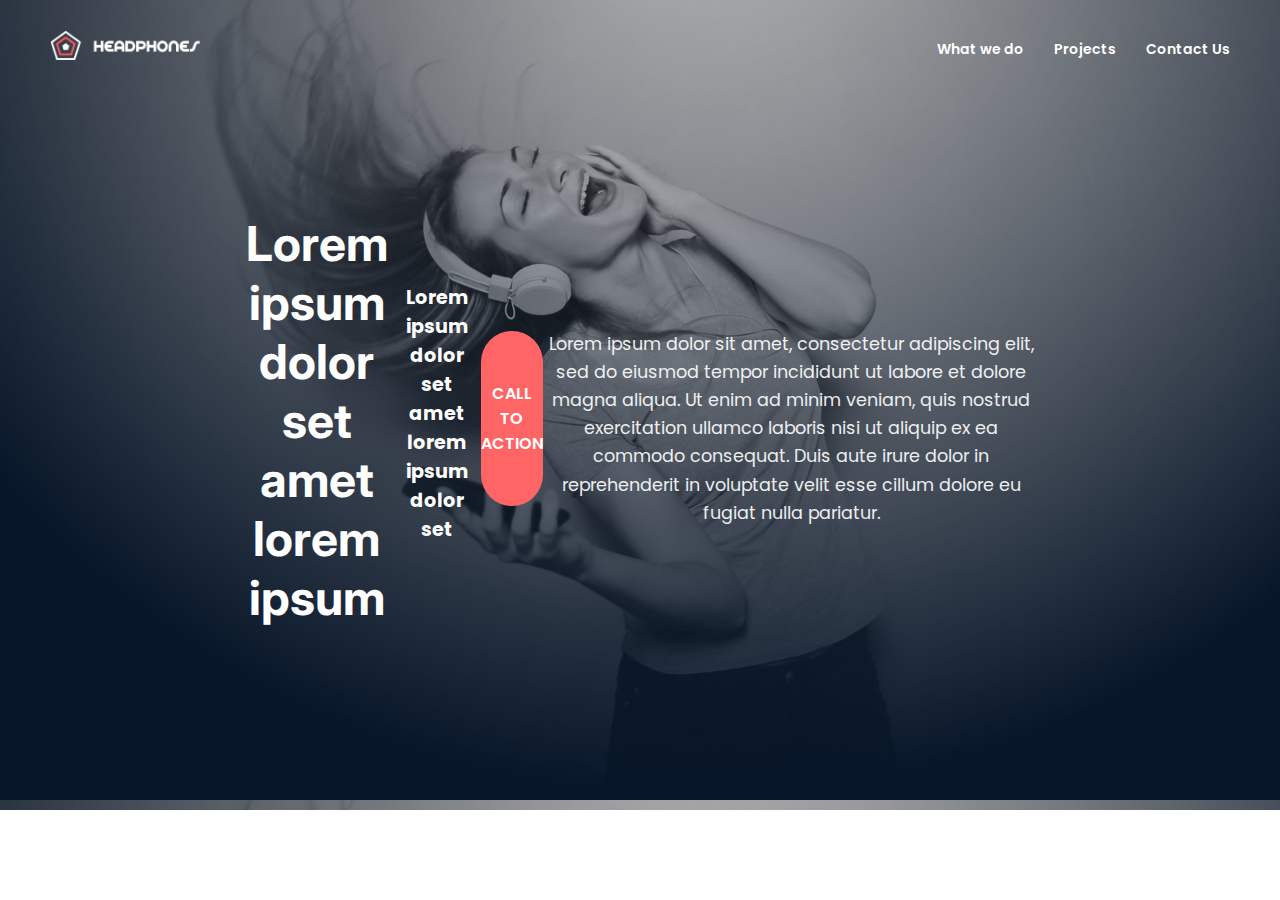
<file: headphones/0-index.html>
<!DOCTYPE html>
<html lang="en">
  <head>
    <meta charset="UTF-8" />
    <meta name="viewport" content="width=device-width, initial-scale=1.0" />
    <title>Headphone Website</title>
    <link rel="stylesheet" href="0-style.css" />
    <link rel="stylesheet" href="headphone.css" />
    <link
      href="https://fonts.googleapis.com/css2?family=Inter:wght@400;700&family=Poppins:wght@400;500;600;700&display=swap"
      rel="stylesheet"
    />
  </head>
  <body>
    <header class="header">
      <div class="nav-bar">
        <nav>
          <div class="logo">
            <img src="images/logo_headphones.png" alt="Headphones Logo" />
          </div>
          <ul class="nav-links">
            <li><a href="#">What we do</a></li>
            <li><a href="#">Projects</a></li>
            <li><a href="#">Contact Us</a></li>
          </ul>
          <div class="hamburger-menu">
            <span class="bar"></span>
            <span class="bar"></span>
            <span class="bar"></span>
          </div>
        </nav>
      </div>

      <div class="header-content">
        <div class="header-text">
          <h1>Lorem ipsum dolor set amet lorem ipsum</h1>
          <h4>Lorem ipsum dolor set amet lorem ipsum dolor set</h4>
          <a href="#" class="btn">Call to action</a>
          <p>
            Lorem ipsum dolor sit amet, consectetur adipiscing elit, sed do
            eiusmod tempor incididunt ut labore et dolore magna aliqua. Ut enim
            ad minim veniam, quis nostrud exercitation ullamco laboris nisi ut
            aliquip ex ea commodo consequat. Duis aute irure dolor in
            reprehenderit in voluptate velit esse cillum dolore eu fugiat nulla
            pariatur.
          </p>
        </div>
      </div>
    </header>
  </body>
</html>
</file>
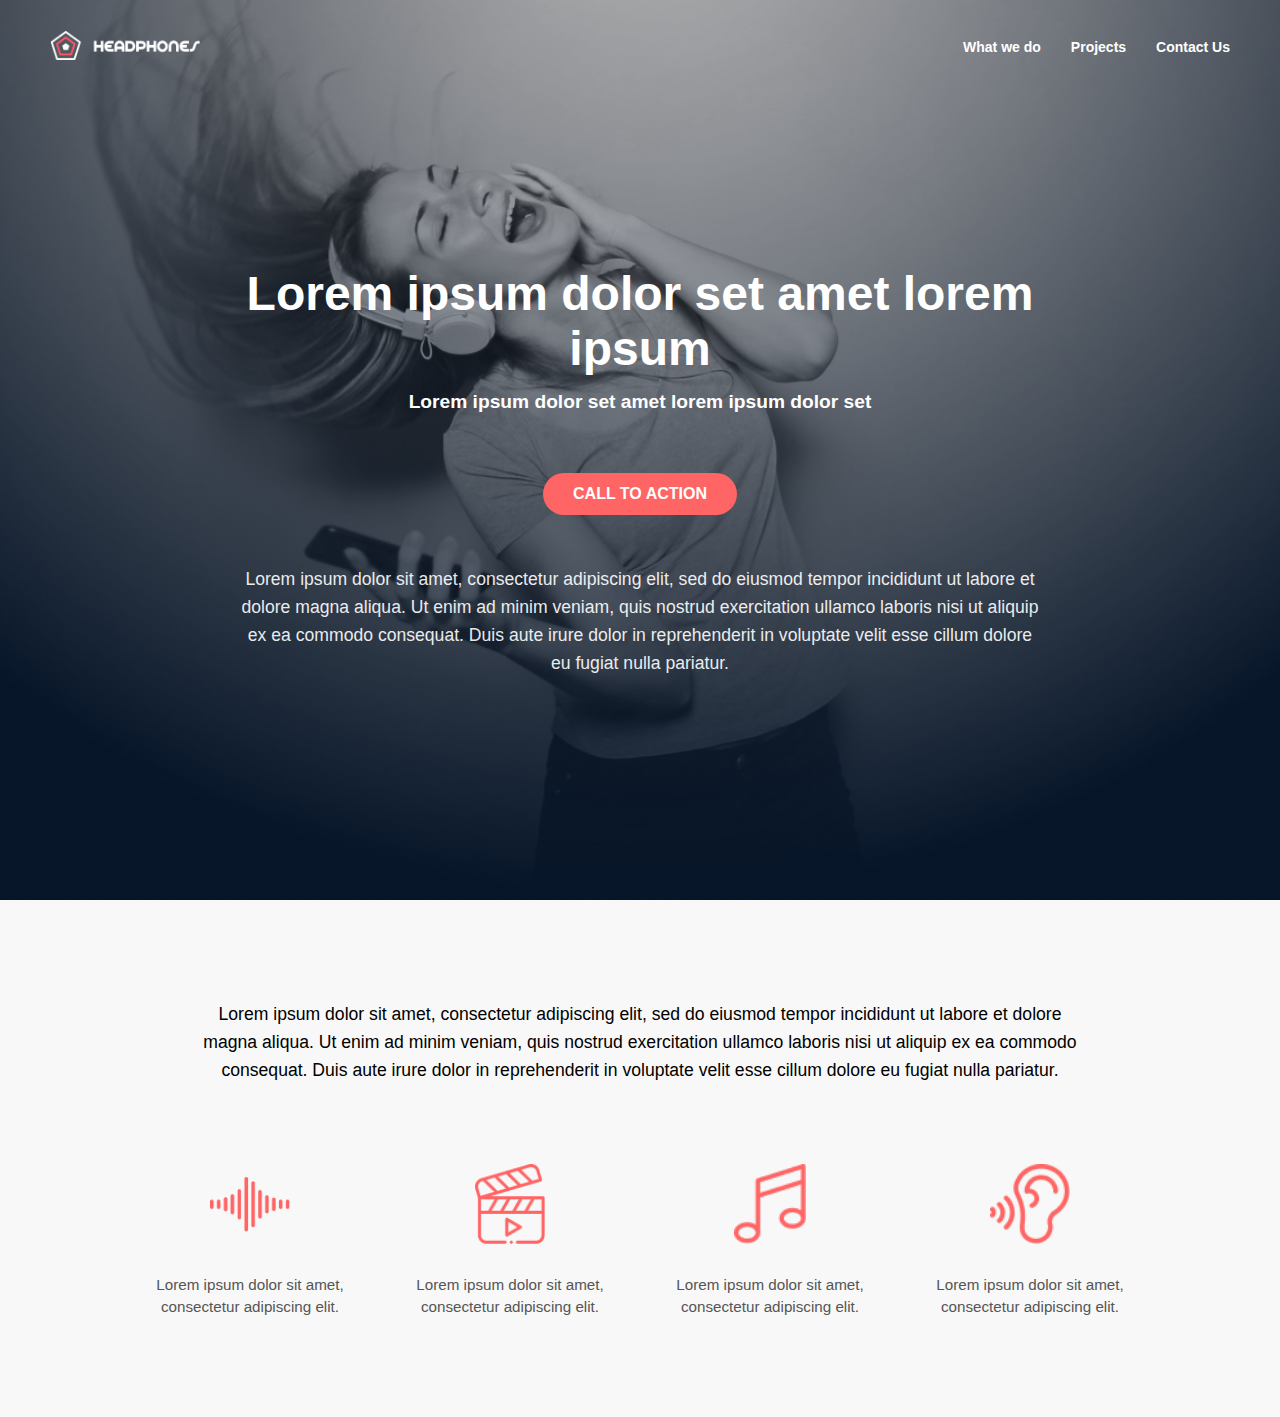
<file: headphones/1-index.html>
<!DOCTYPE html>
<html lang="en">
  <head>
    <meta charset="UTF-8" />
    <meta name="viewport" content="width=device-width, initial-scale=1.0" />
    <link rel="stylesheet" href="1-style.css" />
    <title>Headphones Website</title>
  </head>
  <body>
    <header class="header">
      <div class="nav-bar">
        <nav>
          <div class="logo">
            <img src="images/logo_headphones.png" alt="Headphones Logo" />
          </div>
          <ul class="nav-links">
            <li><a href="#">What we do</a></li>
            <li><a href="#">Projects</a></li>
            <li><a href="#">Contact Us</a></li>
          </ul>
          <div class="hamburger-menu">
            <span class="bar"></span>
            <span class="bar"></span>
            <span class="bar"></span>
          </div>
        </nav>
      </div>

      <div class="header-content">
        <div class="header-text">
          <h1>Lorem ipsum dolor set amet lorem ipsum</h1>
          <h4>Lorem ipsum dolor set amet lorem ipsum dolor set</h4>
          <a href="#" class="btn">Call to action</a>
          <p>
            Lorem ipsum dolor sit amet, consectetur adipiscing elit, sed do
            eiusmod tempor incididunt ut labore et dolore magna aliqua. Ut enim
            ad minim veniam, quis nostrud exercitation ullamco laboris nisi ut
            aliquip ex ea commodo consequat. Duis aute irure dolor in
            reprehenderit in voluptate velit esse cillum dolore eu fugiat nulla
            pariatur.
          </p>
        </div>
      </div>
    </header>
    <section class="features">
      <div class="features-tab">
        <div class="features-top">
          <p>
            Lorem ipsum dolor sit amet, consectetur adipiscing elit, sed do
            eiusmod tempor incididunt ut labore et dolore magna aliqua. Ut enim
            ad minim veniam, quis nostrud exercitation ullamco laboris nisi ut
            aliquip ex ea commodo consequat. Duis aute irure dolor in
            reprehenderit in voluptate velit esse cillum dolore eu fugiat nulla
            pariatur.
          </p>
        </div>
        <div class="features-bottom">
          <div class="row">
            <div class="feature-item">
              <img
                src="images/sound-frecuency.png"
                alt="Sound Frequency Icon"
              />
              <p>Lorem ipsum dolor sit amet, consectetur adipiscing elit.</p>
            </div>
            <div class="feature-item">
              <img src="images/video.png" alt="Video Icon" />
              <p>Lorem ipsum dolor sit amet, consectetur adipiscing elit.</p>
            </div>
            <div class="feature-item">
              <img src="images/music.png" alt="Music Icon" />
              <p>Lorem ipsum dolor sit amet, consectetur adipiscing elit.</p>
            </div>
            <div class="feature-item">
              <img src="images/hearing.png" alt="Hearing Icon" />
              <p>Lorem ipsum dolor sit amet, consectetur adipiscing elit.</p>
            </div>
          </div>
        </div>
      </div>
    </section>
  </body>
</html>
</file>
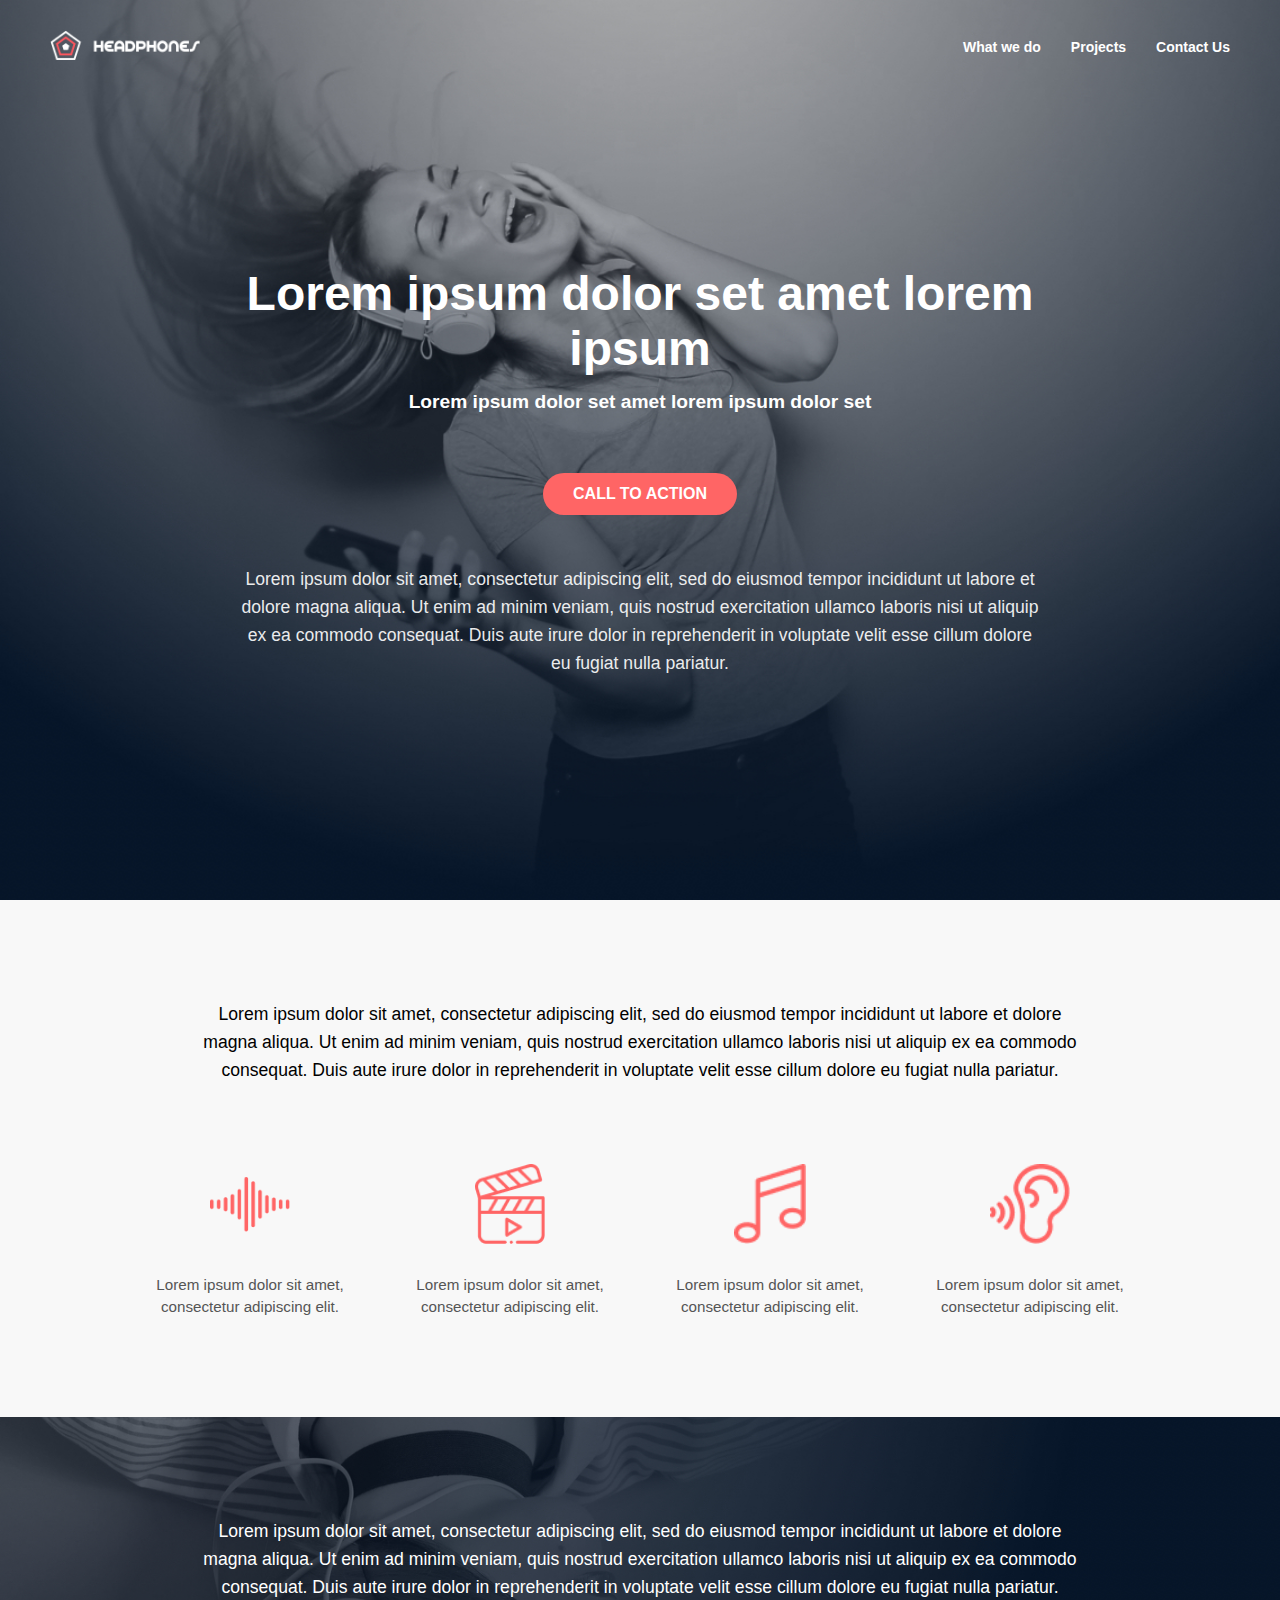
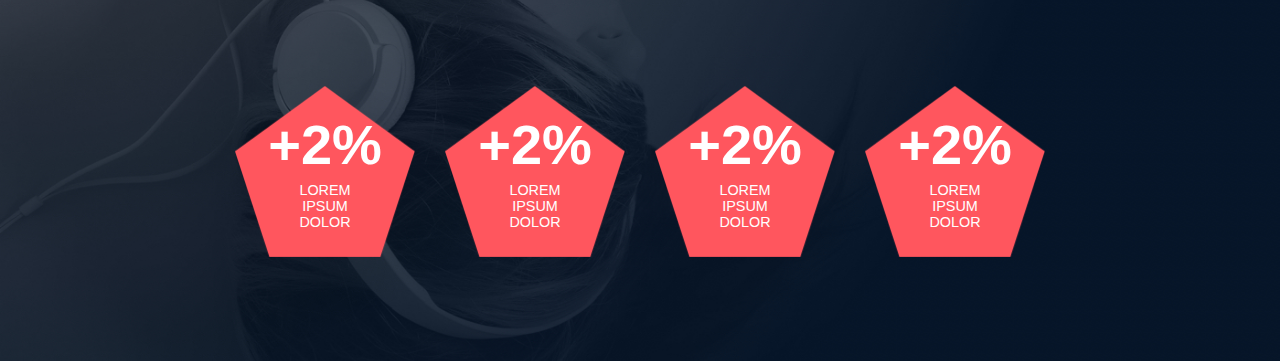
<file: headphones/2-index.html>
<!DOCTYPE html>
<html lang="en">
  <head>
    <meta charset="UTF-8" />
    <meta name="viewport" content="width=device-width, initial-scale=1.0" />
    <link rel="stylesheet" href="2-style.css" />
    <title>Document</title>
  </head>
  <body>
    <header class="header">
      <div class="nav-bar">
        <nav>
          <div class="logo">
            <img src="images/logo_headphones.png" alt="Headphones Logo" />
          </div>
          <ul class="nav-links">
            <li><a href="#">What we do</a></li>
            <li><a href="#">Projects</a></li>
            <li><a href="#">Contact Us</a></li>
          </ul>
          <div class="hamburger-menu">
            <span class="bar"></span>
            <span class="bar"></span>
            <span class="bar"></span>
          </div>
        </nav>
      </div>

      <div class="header-content">
        <div class="header-text">
          <h1>Lorem ipsum dolor set amet lorem ipsum</h1>
          <h4>Lorem ipsum dolor set amet lorem ipsum dolor set</h4>
          <a href="#" class="btn">Call to action</a>
          <p>
            Lorem ipsum dolor sit amet, consectetur adipiscing elit, sed do
            eiusmod tempor incididunt ut labore et dolore magna aliqua. Ut enim
            ad minim veniam, quis nostrud exercitation ullamco laboris nisi ut
            aliquip ex ea commodo consequat. Duis aute irure dolor in
            reprehenderit in voluptate velit esse cillum dolore eu fugiat nulla
            pariatur.
          </p>
        </div>
      </div>
    </header>
    <section class="features">
      <div class="features-tab">
        <div class="features-top">
          <p>
            Lorem ipsum dolor sit amet, consectetur adipiscing elit, sed do
            eiusmod tempor incididunt ut labore et dolore magna aliqua. Ut enim
            ad minim veniam, quis nostrud exercitation ullamco laboris nisi ut
            aliquip ex ea commodo consequat. Duis aute irure dolor in
            reprehenderit in voluptate velit esse cillum dolore eu fugiat nulla
            pariatur.
          </p>
        </div>
        <div class="features-bottom">
          <div class="row">
            <div class="feature-item">
              <img
                src="images/sound-frecuency.png"
                alt="Sound Frequency Icon"
              />
              <p>Lorem ipsum dolor sit amet, consectetur adipiscing elit.</p>
            </div>
            <div class="feature-item">
              <img src="images/video.png" alt="Video Icon" />
              <p>Lorem ipsum dolor sit amet, consectetur adipiscing elit.</p>
            </div>
            <div class="feature-item">
              <img src="images/music.png" alt="Music Icon" />
              <p>Lorem ipsum dolor sit amet, consectetur adipiscing elit.</p>
            </div>
            <div class="feature-item">
              <img src="images/hearing.png" alt="Hearing Icon" />
              <p>Lorem ipsum dolor sit amet, consectetur adipiscing elit.</p>
            </div>
          </div>
        </div>
      </div>
    </section>

    <section class="results">
      <div class="results-tab">
        <div class="results-text">
          <p>
            Lorem ipsum dolor sit amet, consectetur adipiscing elit, sed do
            eiusmod tempor incididunt ut labore et dolore magna aliqua. Ut enim
            ad minim veniam, quis nostrud exercitation ullamco laboris nisi ut
            aliquip ex ea commodo consequat. Duis aute irure dolor in
            reprehenderit in voluptate velit esse cillum dolore eu fugiat nulla
            pariatur.
          </p>
        </div>

        <div class="row results-grid">
          <div class="col">
            <h1>+2%</h1>
            <p>Lorem ipsum dolor</p>
          </div>
          <div class="col">
            <h1>+2%</h1>
            <p>Lorem ipsum dolor</p>
          </div>
          <div class="col">
            <h1>+2%</h1>
            <p>Lorem ipsum dolor</p>
          </div>
          <div class="col">
            <h1>+2%</h1>
            <p>Lorem ipsum dolor</p>
          </div>
        </div>
      </div>
    </section>
  </body>
</html>
</file>
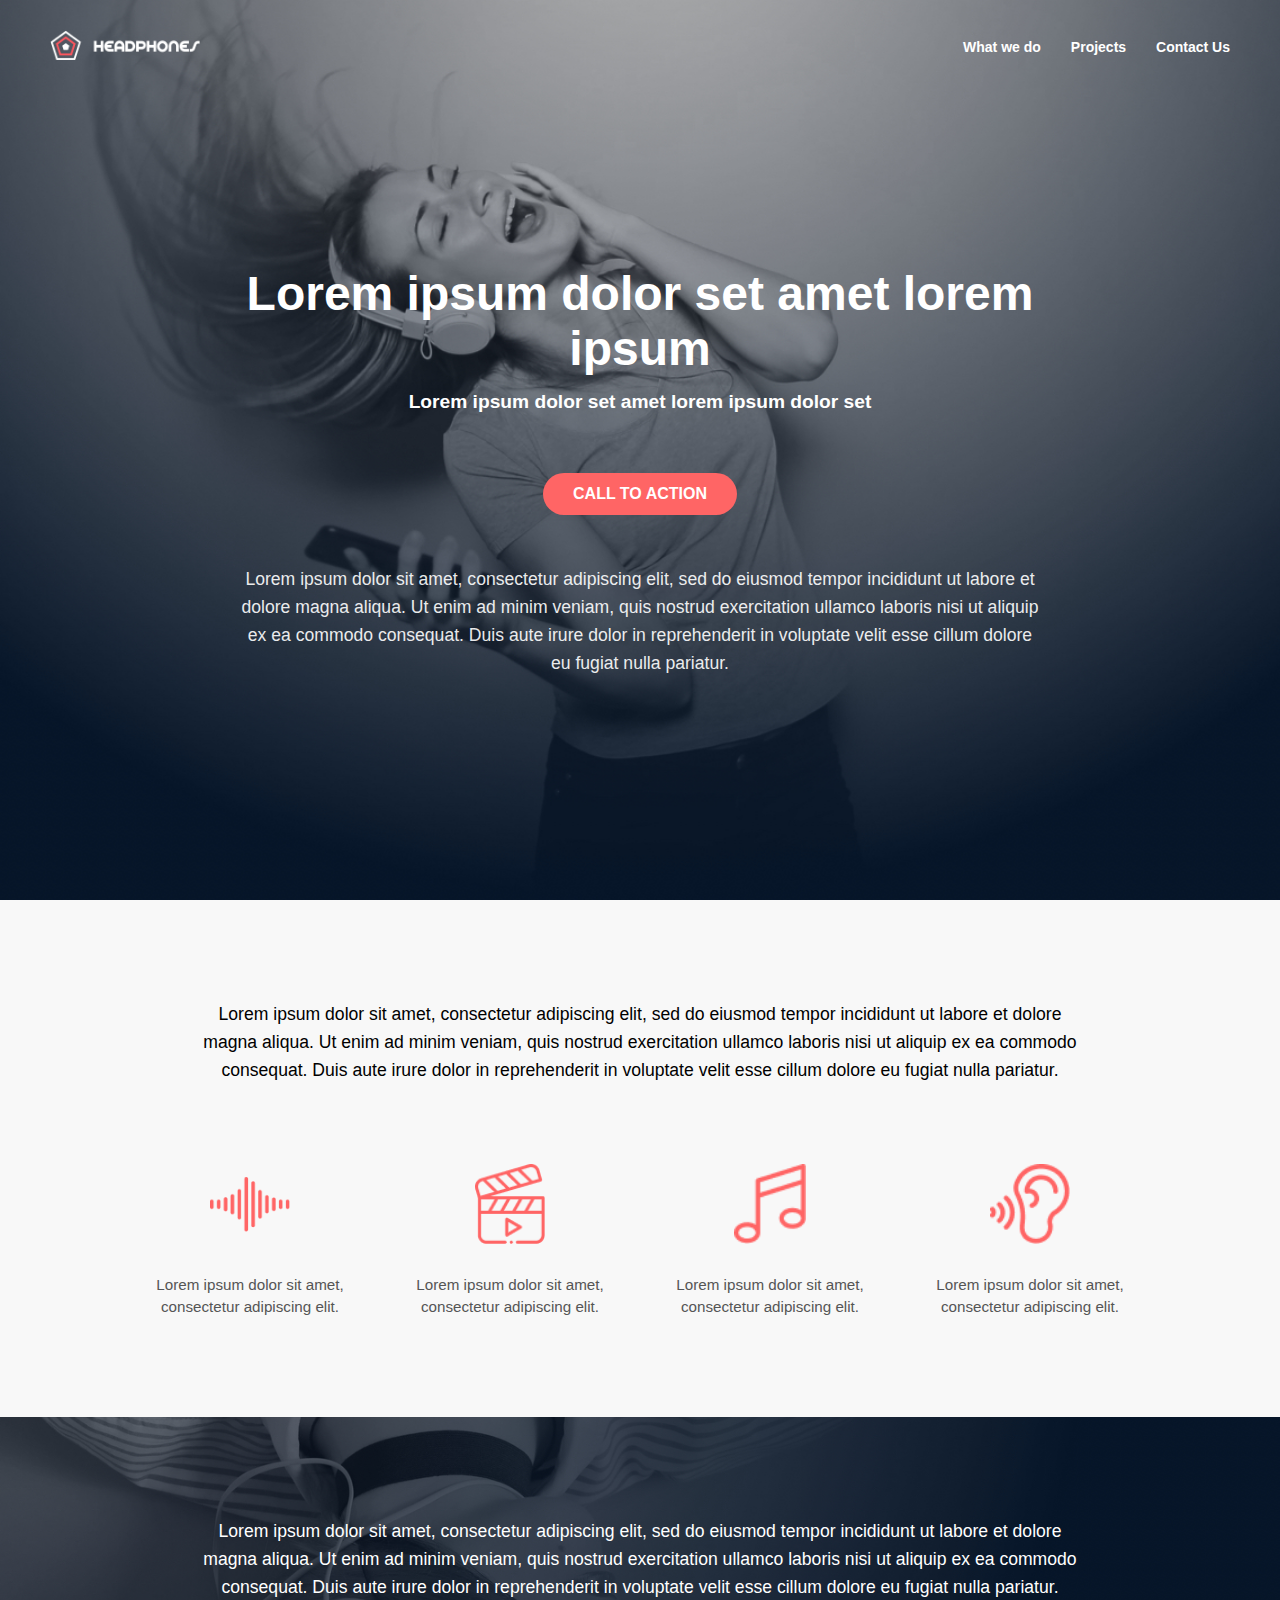
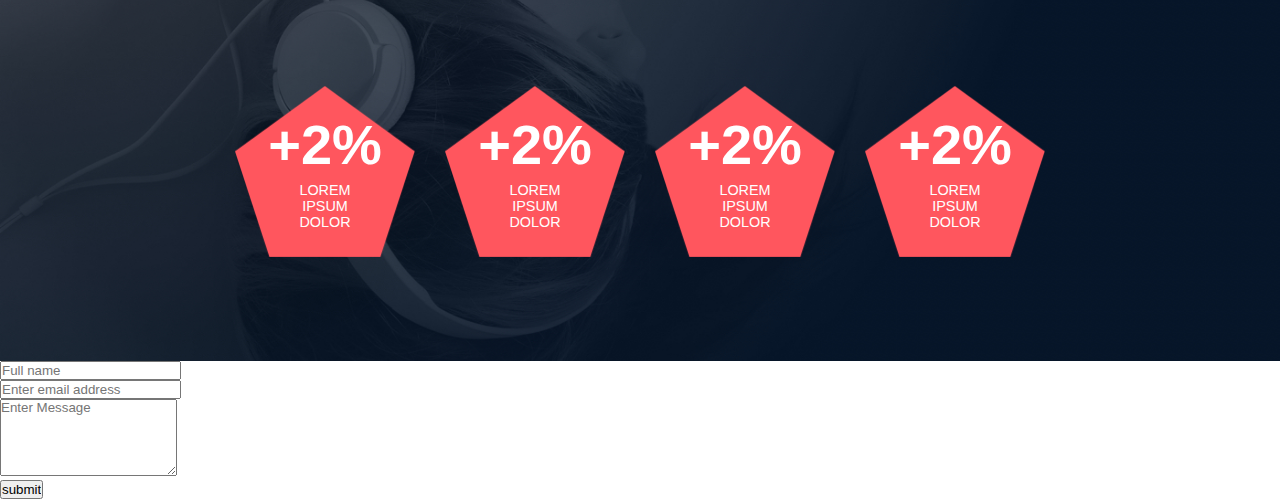
<file: headphones/3-index.html>
<!DOCTYPE html>
<html lang="en">
  <head>
    <meta charset="UTF-8" />
    <meta name="viewport" content="width=device-width, initial-scale=1.0" />
    <link rel="stylesheet" href="2-style.css" />
    <title>Document</title>
  </head>
  <body>
    <header class="header">
      <div class="nav-bar">
        <nav>
          <div class="logo">
            <img src="images/logo_headphones.png" alt="Headphones Logo" />
          </div>
          <ul class="nav-links">
            <li><a href="#">What we do</a></li>
            <li><a href="#">Projects</a></li>
            <li><a href="#">Contact Us</a></li>
          </ul>
          <div class="hamburger-menu">
            <span class="bar"></span>
            <span class="bar"></span>
            <span class="bar"></span>
          </div>
        </nav>
      </div>

      <div class="header-content">
        <div class="header-text">
          <h1>Lorem ipsum dolor set amet lorem ipsum</h1>
          <h4>Lorem ipsum dolor set amet lorem ipsum dolor set</h4>
          <a href="#" class="btn">Call to action</a>
          <p>
            Lorem ipsum dolor sit amet, consectetur adipiscing elit, sed do
            eiusmod tempor incididunt ut labore et dolore magna aliqua. Ut enim
            ad minim veniam, quis nostrud exercitation ullamco laboris nisi ut
            aliquip ex ea commodo consequat. Duis aute irure dolor in
            reprehenderit in voluptate velit esse cillum dolore eu fugiat nulla
            pariatur.
          </p>
        </div>
      </div>
    </header>
    <section class="features">
      <div class="features-tab">
        <div class="features-top">
          <p>
            Lorem ipsum dolor sit amet, consectetur adipiscing elit, sed do
            eiusmod tempor incididunt ut labore et dolore magna aliqua. Ut enim
            ad minim veniam, quis nostrud exercitation ullamco laboris nisi ut
            aliquip ex ea commodo consequat. Duis aute irure dolor in
            reprehenderit in voluptate velit esse cillum dolore eu fugiat nulla
            pariatur.
          </p>
        </div>
        <div class="features-bottom">
          <div class="row">
            <div class="feature-item">
              <img
                src="images/sound-frecuency.png"
                alt="Sound Frequency Icon"
              />
              <p>Lorem ipsum dolor sit amet, consectetur adipiscing elit.</p>
            </div>
            <div class="feature-item">
              <img src="images/video.png" alt="Video Icon" />
              <p>Lorem ipsum dolor sit amet, consectetur adipiscing elit.</p>
            </div>
            <div class="feature-item">
              <img src="images/music.png" alt="Music Icon" />
              <p>Lorem ipsum dolor sit amet, consectetur adipiscing elit.</p>
            </div>
            <div class="feature-item">
              <img src="images/hearing.png" alt="Hearing Icon" />
              <p>Lorem ipsum dolor sit amet, consectetur adipiscing elit.</p>
            </div>
          </div>
        </div>
      </div>
    </section>

    <section class="results">
      <div class="results-tab">
        <div class="results-text">
          <p>
            Lorem ipsum dolor sit amet, consectetur adipiscing elit, sed do
            eiusmod tempor incididunt ut labore et dolore magna aliqua. Ut enim
            ad minim veniam, quis nostrud exercitation ullamco laboris nisi ut
            aliquip ex ea commodo consequat. Duis aute irure dolor in
            reprehenderit in voluptate velit esse cillum dolore eu fugiat nulla
            pariatur.
          </p>
        </div>

        <div class="row results-grid">
          <div class="col">
            <h1>+2%</h1>
            <p>Lorem ipsum dolor</p>
          </div>
          <div class="col">
            <h1>+2%</h1>
            <p>Lorem ipsum dolor</p>
          </div>
          <div class="col">
            <h1>+2%</h1>
            <p>Lorem ipsum dolor</p>
          </div>
          <div class="col">
            <h1>+2%</h1>
            <p>Lorem ipsum dolor</p>
          </div>
        </div>
      </div>
    </section>

    <section class="contact-us">
      <div class="contact-tab">
        <form action="">
          <input type="text" placeholder="Full name" required /><br />
          <input
            type="email"
            name="email"
            id="email"
            required
            placeholder="Enter email address"
          /><br />
          <textarea
            name="message"
            id="message"
            rows="5"
            placeholder="Enter Message"
            required
          ></textarea
          ><br />
          <input type="submit" value="submit" />
        </form>
      </div>
    </section>
  </body>
</html>
</file>
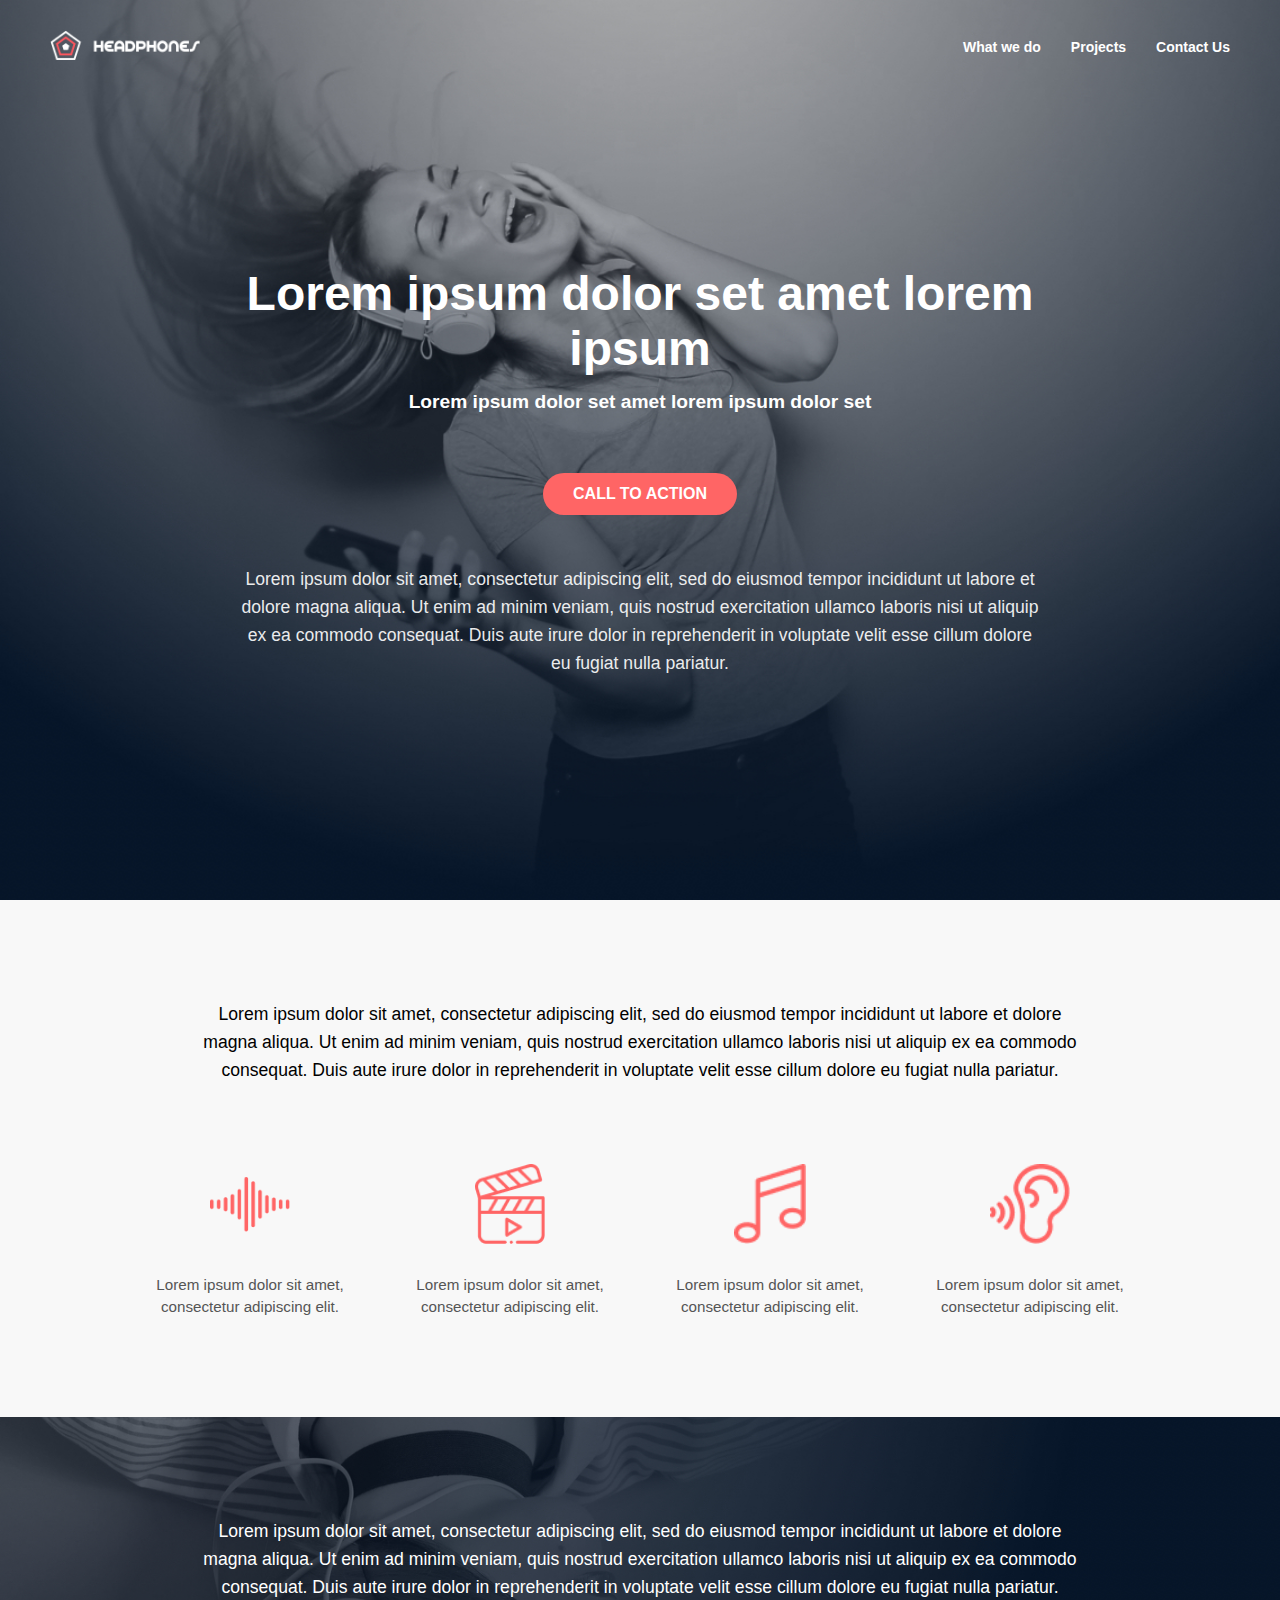
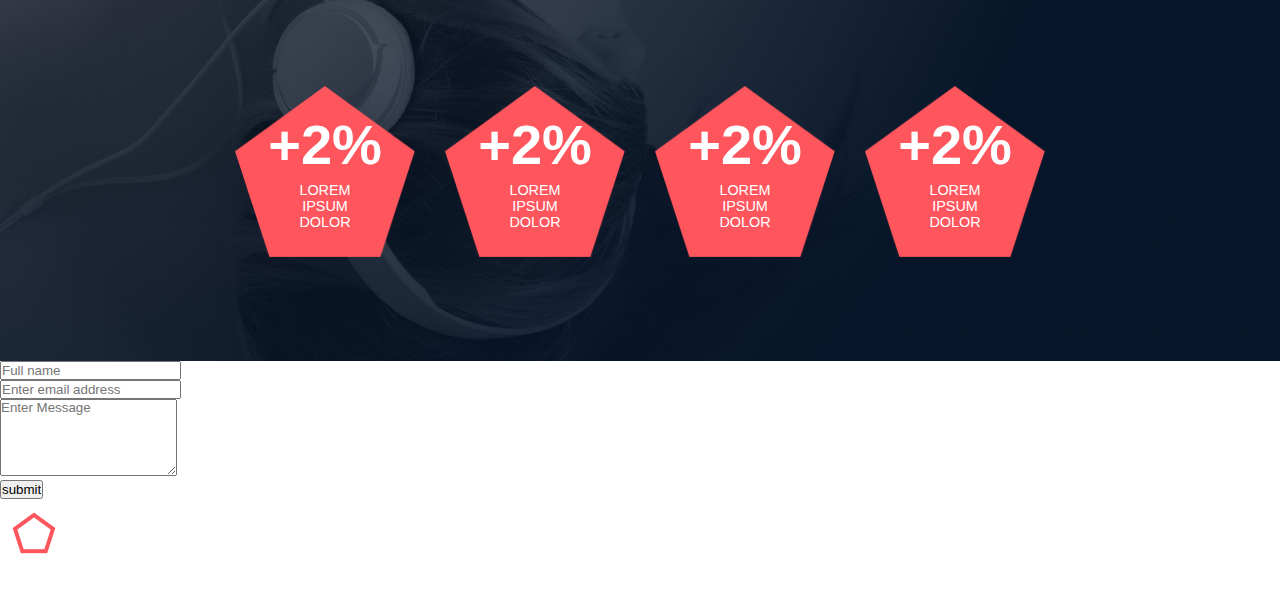
<file: headphones/4-index.html>
<!DOCTYPE html>
<html lang="en">
  <head>
    <meta charset="UTF-8" />
    <meta name="viewport" content="width=device-width, initial-scale=1.0" />
    <link rel="stylesheet" href="2-style.css" />
    <title>Document</title>
  </head>
  <body>
    <header class="header">
      <div class="nav-bar">
        <nav>
          <div class="logo">
            <img src="images/logo_headphones.png" alt="Headphones Logo" />
          </div>
          <ul class="nav-links">
            <li><a href="#">What we do</a></li>
            <li><a href="#">Projects</a></li>
            <li><a href="#">Contact Us</a></li>
          </ul>
          <div class="hamburger-menu">
            <span class="bar"></span>
            <span class="bar"></span>
            <span class="bar"></span>
          </div>
        </nav>
      </div>

      <div class="header-content">
        <div class="header-text">
          <h1>Lorem ipsum dolor set amet lorem ipsum</h1>
          <h4>Lorem ipsum dolor set amet lorem ipsum dolor set</h4>
          <a href="#" class="btn">Call to action</a>
          <p>
            Lorem ipsum dolor sit amet, consectetur adipiscing elit, sed do
            eiusmod tempor incididunt ut labore et dolore magna aliqua. Ut enim
            ad minim veniam, quis nostrud exercitation ullamco laboris nisi ut
            aliquip ex ea commodo consequat. Duis aute irure dolor in
            reprehenderit in voluptate velit esse cillum dolore eu fugiat nulla
            pariatur.
          </p>
        </div>
      </div>
    </header>
    <section class="features">
      <div class="features-tab">
        <div class="features-top">
          <p>
            Lorem ipsum dolor sit amet, consectetur adipiscing elit, sed do
            eiusmod tempor incididunt ut labore et dolore magna aliqua. Ut enim
            ad minim veniam, quis nostrud exercitation ullamco laboris nisi ut
            aliquip ex ea commodo consequat. Duis aute irure dolor in
            reprehenderit in voluptate velit esse cillum dolore eu fugiat nulla
            pariatur.
          </p>
        </div>
        <div class="features-bottom">
          <div class="row">
            <div class="feature-item">
              <img
                src="images/sound-frecuency.png"
                alt="Sound Frequency Icon"
              />
              <p>Lorem ipsum dolor sit amet, consectetur adipiscing elit.</p>
            </div>
            <div class="feature-item">
              <img src="images/video.png" alt="Video Icon" />
              <p>Lorem ipsum dolor sit amet, consectetur adipiscing elit.</p>
            </div>
            <div class="feature-item">
              <img src="images/music.png" alt="Music Icon" />
              <p>Lorem ipsum dolor sit amet, consectetur adipiscing elit.</p>
            </div>
            <div class="feature-item">
              <img src="images/hearing.png" alt="Hearing Icon" />
              <p>Lorem ipsum dolor sit amet, consectetur adipiscing elit.</p>
            </div>
          </div>
        </div>
      </div>
    </section>

    <section class="results">
      <div class="results-tab">
        <div class="results-text">
          <p>
            Lorem ipsum dolor sit amet, consectetur adipiscing elit, sed do
            eiusmod tempor incididunt ut labore et dolore magna aliqua. Ut enim
            ad minim veniam, quis nostrud exercitation ullamco laboris nisi ut
            aliquip ex ea commodo consequat. Duis aute irure dolor in
            reprehenderit in voluptate velit esse cillum dolore eu fugiat nulla
            pariatur.
          </p>
        </div>

        <div class="row results-grid">
          <div class="col">
            <h1>+2%</h1>
            <p>Lorem ipsum dolor</p>
          </div>
          <div class="col">
            <h1>+2%</h1>
            <p>Lorem ipsum dolor</p>
          </div>
          <div class="col">
            <h1>+2%</h1>
            <p>Lorem ipsum dolor</p>
          </div>
          <div class="col">
            <h1>+2%</h1>
            <p>Lorem ipsum dolor</p>
          </div>
        </div>
      </div>
    </section>

    <section class="contact-us">
      <div class="contact-tab">
        <form action="">
          <input type="text" placeholder="Full name" required /><br />
          <input
            type="email"
            name="email"
            id="email"
            required
            placeholder="Enter email address"
          /><br />
          <textarea
            name="message"
            id="message"
            rows="5"
            placeholder="Enter Message"
            required
          ></textarea
          ><br />
          <input type="submit" value="submit" />
        </form>
      </div>
    </section>

    <footer>
      <div class="footer-content">
        <div class="footer-left">
          <img src="images/logo_headphones.png" alt="Headphones Logo" />
        </div>
        <div class="footer-right">
          <a href="#"
            ><img src="images/Facebook_White.png" alt="Facebook Icon"
          /></a>
          <a href="#"
            ><img src="images/Instagram_White.png" alt="Instagram Icon"
          /></a>
          <a href="#"
            ><img src="images/Twitter_White.png" alt="Twitter Icon"
          /></a>
        </div>
      </div>
    </footer>
  </body>
</html>
</file>
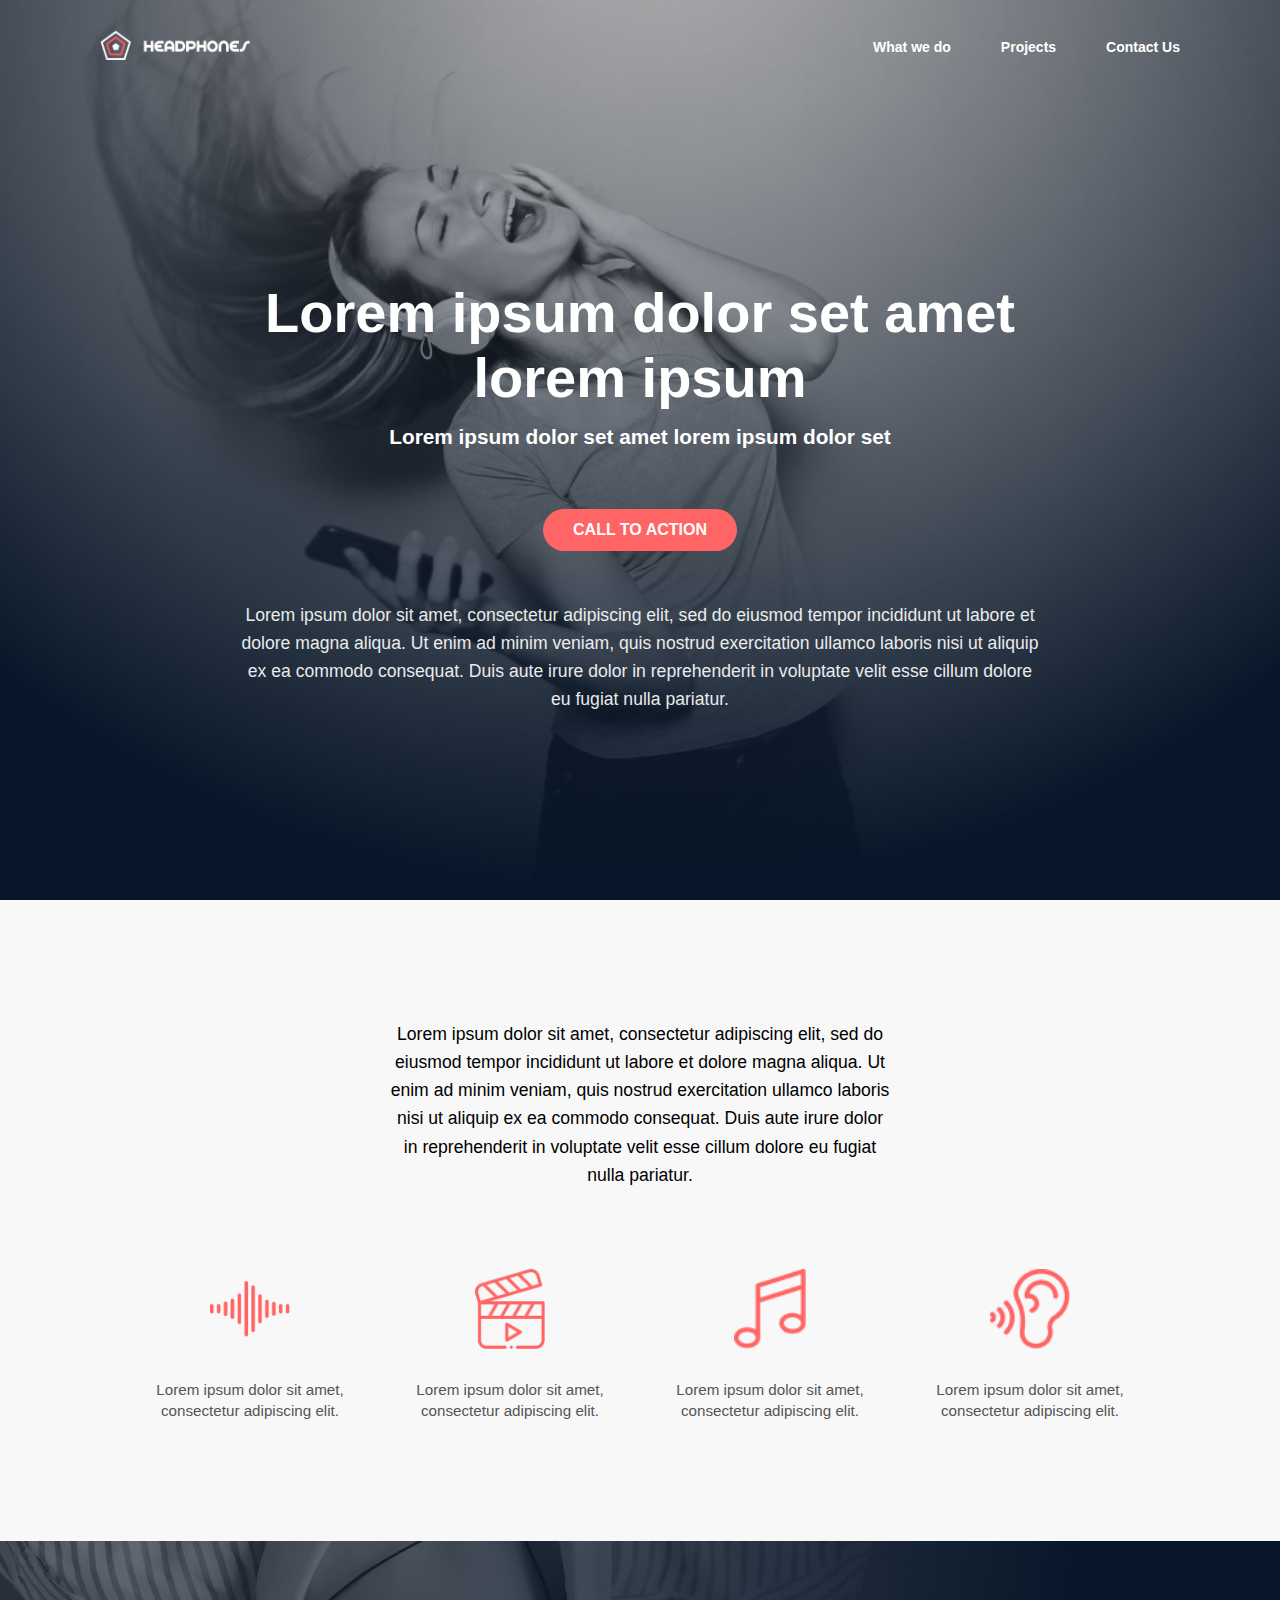
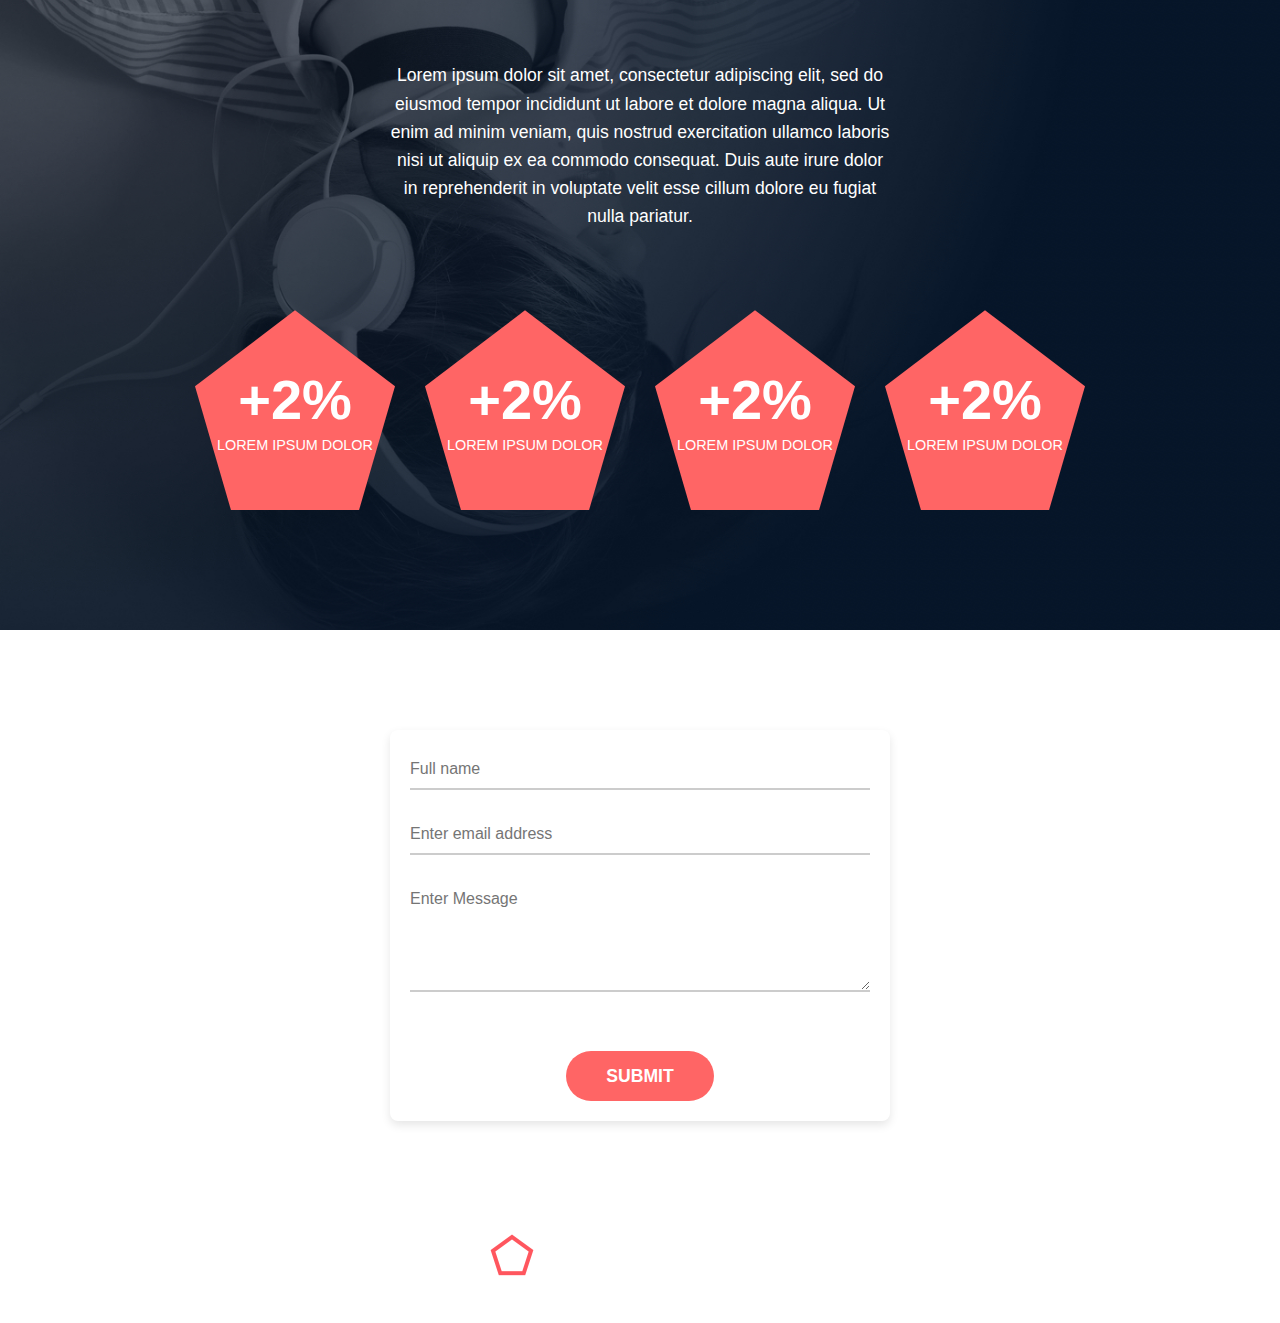
<file: headphones/6-index.html>
<!DOCTYPE html>
<html lang="en">
  <head>
    <meta charset="UTF-8" />
    <meta name="viewport" content="width=device-width, initial-scale=1.0" />
    <link rel="stylesheet" href="6-style.css" />
    <title>Document</title>
  </head>
  <body>
    <header class="header">
      <div class="nav-bar">
        <nav>
          <div class="logo">
            <img src="images/logo_headphones.png" alt="Headphones Logo" />
          </div>
          <ul class="nav-links">
            <li><a href="#">What we do</a></li>
            <li><a href="#">Projects</a></li>
            <li><a href="#">Contact Us</a></li>
          </ul>
          <div class="hamburger-menu">
            <span class="bar"></span>
            <span class="bar"></span>
            <span class="bar"></span>
          </div>
        </nav>
      </div>

      <div class="header-content">
        <div class="header-text">
          <h1>Lorem ipsum dolor set amet lorem ipsum</h1>
          <h4>Lorem ipsum dolor set amet lorem ipsum dolor set</h4>
          <a href="#" class="btn">Call to action</a>
          <p>
            Lorem ipsum dolor sit amet, consectetur adipiscing elit, sed do
            eiusmod tempor incididunt ut labore et dolore magna aliqua. Ut enim
            ad minim veniam, quis nostrud exercitation ullamco laboris nisi ut
            aliquip ex ea commodo consequat. Duis aute irure dolor in
            reprehenderit in voluptate velit esse cillum dolore eu fugiat nulla
            pariatur.
          </p>
        </div>
      </div>
    </header>
    <section class="features">
      <div class="features-tab">
        <div class="features-top">
          <p>
            Lorem ipsum dolor sit amet, consectetur adipiscing elit, sed do
            eiusmod tempor incididunt ut labore et dolore magna aliqua. Ut enim
            ad minim veniam, quis nostrud exercitation ullamco laboris nisi ut
            aliquip ex ea commodo consequat. Duis aute irure dolor in
            reprehenderit in voluptate velit esse cillum dolore eu fugiat nulla
            pariatur.
          </p>
        </div>
        <div class="features-bottom">
          <div class="row">
            <div class="feature-item">
              <img
                src="images/sound-frecuency.png"
                alt="Sound Frequency Icon"
              />
              <p>Lorem ipsum dolor sit amet, consectetur adipiscing elit.</p>
            </div>
            <div class="feature-item">
              <img src="images/video.png" alt="Video Icon" />
              <p>Lorem ipsum dolor sit amet, consectetur adipiscing elit.</p>
            </div>
            <div class="feature-item">
              <img src="images/music.png" alt="Music Icon" />
              <p>Lorem ipsum dolor sit amet, consectetur adipiscing elit.</p>
            </div>
            <div class="feature-item">
              <img src="images/hearing.png" alt="Hearing Icon" />
              <p>Lorem ipsum dolor sit amet, consectetur adipiscing elit.</p>
            </div>
          </div>
        </div>
      </div>
    </section>

    <section class="results">
      <div class="results-tab">
        <div class="results-text">
          <p>
            Lorem ipsum dolor sit amet, consectetur adipiscing elit, sed do
            eiusmod tempor incididunt ut labore et dolore magna aliqua. Ut enim
            ad minim veniam, quis nostrud exercitation ullamco laboris nisi ut
            aliquip ex ea commodo consequat. Duis aute irure dolor in
            reprehenderit in voluptate velit esse cillum dolore eu fugiat nulla
            pariatur.
          </p>
        </div>

        <div class="row results-grid">
          <div class="col">
            <h1>+2%</h1>
            <p>Lorem ipsum dolor</p>
          </div>
          <div class="col">
            <h1>+2%</h1>
            <p>Lorem ipsum dolor</p>
          </div>
          <div class="col">
            <h1>+2%</h1>
            <p>Lorem ipsum dolor</p>
          </div>
          <div class="col">
            <h1>+2%</h1>
            <p>Lorem ipsum dolor</p>
          </div>
        </div>
      </div>
    </section>

    <section class="contact-us">
      <div class="contact-tab">
        <form action="">
          <input type="text" placeholder="Full name" required /><br />
          <input
            type="email"
            name="email"
            id="email"
            required
            placeholder="Enter email address"
          /><br />
          <textarea
            name="message"
            id="message"
            rows="5"
            placeholder="Enter Message"
            required
          ></textarea
          ><br />
          <input type="submit" value="submit" />
        </form>
      </div>
    </section>

    <footer>
      <div class="footer-content">
        <div class="footer-left">
          <img src="images/logo_headphones.png" alt="Headphones Logo" />
        </div>
        <div class="footer-right">
          <a href="#"
            ><img src="images/Facebook_White.png" alt="Facebook Icon"
          /></a>
          <a href="#"
            ><img src="images/Instagram_White.png" alt="Instagram Icon"
          /></a>
          <a href="#"
            ><img src="images/Twitter_White.png" alt="Twitter Icon"
          /></a>
        </div>
      </div>
    </footer>
  </body>
</html>
</file>
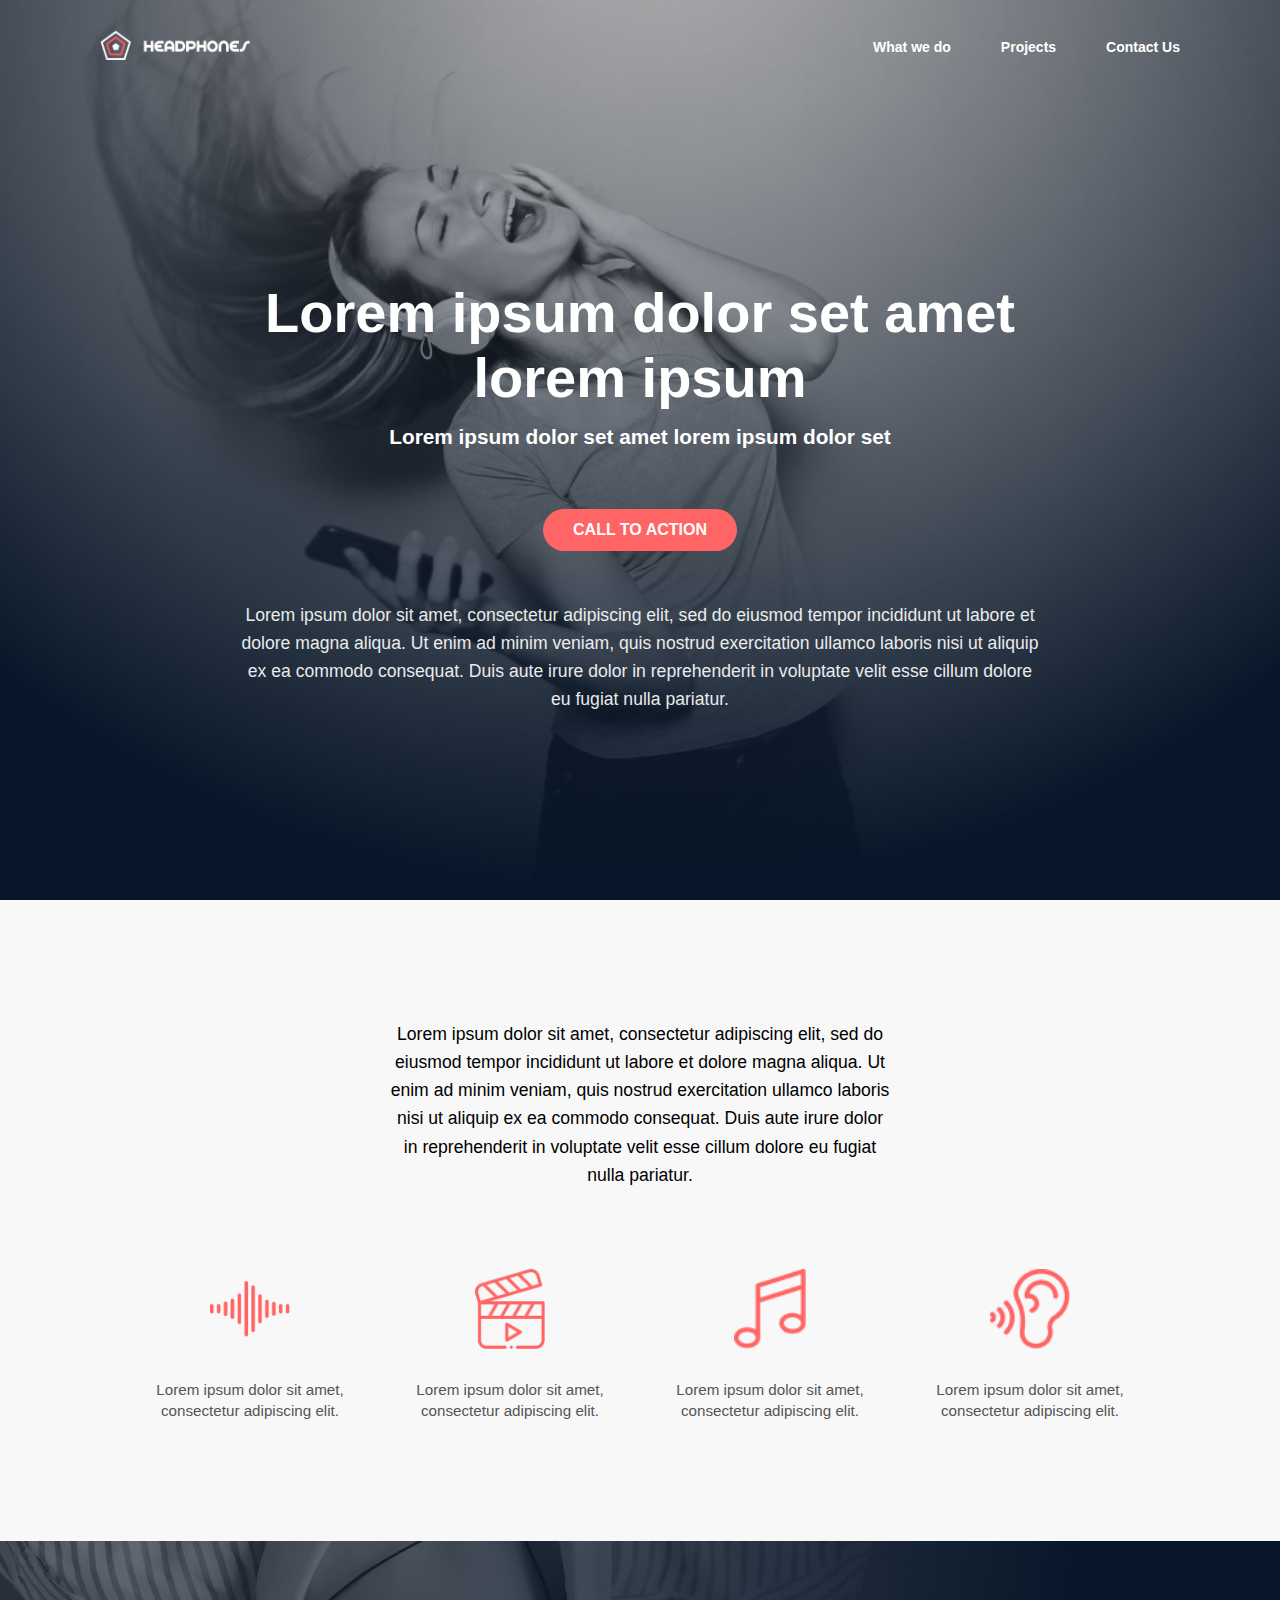
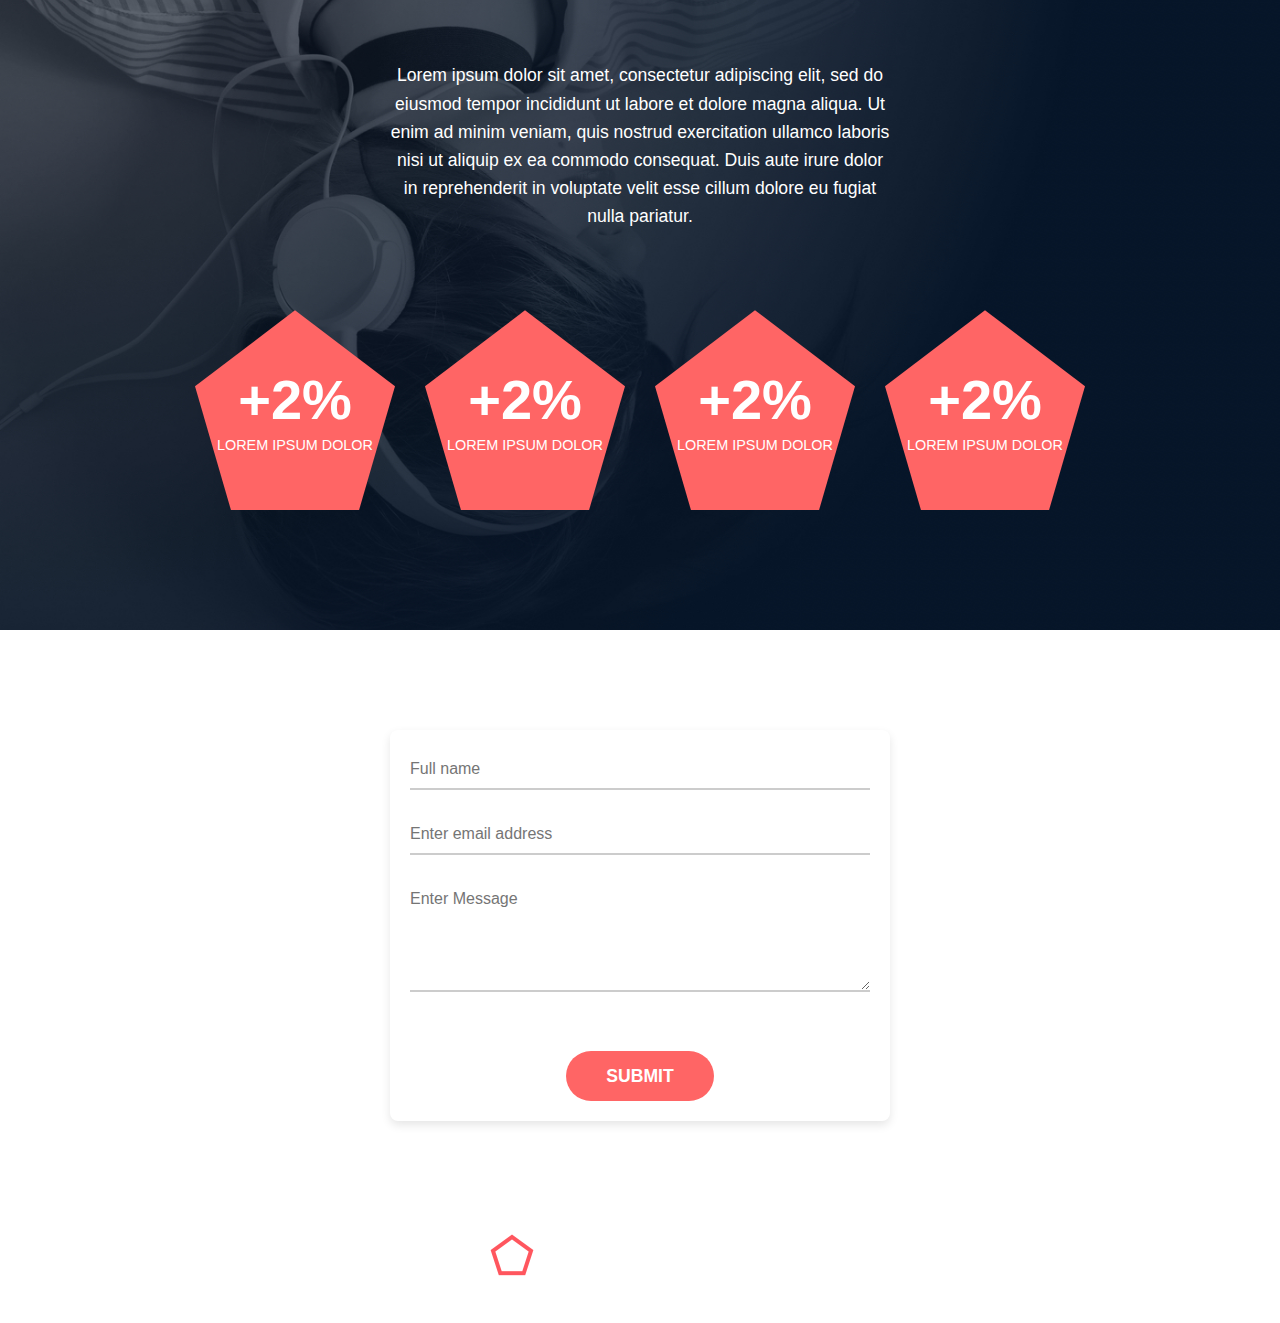
<file: headphones/7-index.html>
<!DOCTYPE html>
<html lang="en">
  <head>
    <meta charset="UTF-8" />
    <meta name="viewport" content="width=device-width, initial-scale=1.0" />
    <link rel="stylesheet" href="7-style.css" />
    <title>Document</title>
  </head>
  <body>
    <header class="header">
      <div class="nav-bar">
        <nav>
          <div class="logo">
            <img src="images/logo_headphones.png" alt="Headphones Logo" />
          </div>
          <ul class="nav-links">
            <li><a href="#">What we do</a></li>
            <li><a href="#">Projects</a></li>
            <li><a href="#">Contact Us</a></li>
          </ul>
          <div class="hamburger-menu">
            <span class="bar"></span>
            <span class="bar"></span>
            <span class="bar"></span>
          </div>
        </nav>
      </div>

      <div class="header-content">
        <div class="header-text">
          <h1>Lorem ipsum dolor set amet lorem ipsum</h1>
          <h4>Lorem ipsum dolor set amet lorem ipsum dolor set</h4>
          <a href="#" class="btn">Call to action</a>
          <p>
            Lorem ipsum dolor sit amet, consectetur adipiscing elit, sed do
            eiusmod tempor incididunt ut labore et dolore magna aliqua. Ut enim
            ad minim veniam, quis nostrud exercitation ullamco laboris nisi ut
            aliquip ex ea commodo consequat. Duis aute irure dolor in
            reprehenderit in voluptate velit esse cillum dolore eu fugiat nulla
            pariatur.
          </p>
        </div>
      </div>
    </header>
    <section class="features">
      <div class="features-tab">
        <div class="features-top">
          <p>
            Lorem ipsum dolor sit amet, consectetur adipiscing elit, sed do
            eiusmod tempor incididunt ut labore et dolore magna aliqua. Ut enim
            ad minim veniam, quis nostrud exercitation ullamco laboris nisi ut
            aliquip ex ea commodo consequat. Duis aute irure dolor in
            reprehenderit in voluptate velit esse cillum dolore eu fugiat nulla
            pariatur.
          </p>
        </div>
        <div class="features-bottom">
          <div class="row">
            <div class="feature-item">
              <img
                src="images/sound-frecuency.png"
                alt="Sound Frequency Icon"
              />
              <p>Lorem ipsum dolor sit amet, consectetur adipiscing elit.</p>
            </div>
            <div class="feature-item">
              <img src="images/video.png" alt="Video Icon" />
              <p>Lorem ipsum dolor sit amet, consectetur adipiscing elit.</p>
            </div>
            <div class="feature-item">
              <img src="images/music.png" alt="Music Icon" />
              <p>Lorem ipsum dolor sit amet, consectetur adipiscing elit.</p>
            </div>
            <div class="feature-item">
              <img src="images/hearing.png" alt="Hearing Icon" />
              <p>Lorem ipsum dolor sit amet, consectetur adipiscing elit.</p>
            </div>
          </div>
        </div>
      </div>
    </section>

    <section class="results">
      <div class="results-tab">
        <div class="results-text">
          <p>
            Lorem ipsum dolor sit amet, consectetur adipiscing elit, sed do
            eiusmod tempor incididunt ut labore et dolore magna aliqua. Ut enim
            ad minim veniam, quis nostrud exercitation ullamco laboris nisi ut
            aliquip ex ea commodo consequat. Duis aute irure dolor in
            reprehenderit in voluptate velit esse cillum dolore eu fugiat nulla
            pariatur.
          </p>
        </div>

        <div class="row results-grid">
          <div class="col">
            <h1>+2%</h1>
            <p>Lorem ipsum dolor</p>
          </div>
          <div class="col">
            <h1>+2%</h1>
            <p>Lorem ipsum dolor</p>
          </div>
          <div class="col">
            <h1>+2%</h1>
            <p>Lorem ipsum dolor</p>
          </div>
          <div class="col">
            <h1>+2%</h1>
            <p>Lorem ipsum dolor</p>
          </div>
        </div>
      </div>
    </section>

    <section class="contact-us">
      <div class="contact-tab">
        <form action="">
          <input type="text" placeholder="Full name" required /><br />
          <input
            type="email"
            name="email"
            id="email"
            required
            placeholder="Enter email address"
          /><br />
          <textarea
            name="message"
            id="message"
            rows="5"
            placeholder="Enter Message"
            required
          ></textarea
          ><br />
          <input type="submit" value="submit" />
        </form>
      </div>
    </section>

    <footer>
      <div class="footer-content">
        <div class="footer-left">
          <img src="images/logo_headphones.png" alt="Headphones Logo" />
        </div>
        <div class="footer-right">
          <a href="#"
            ><img src="images/Facebook_White.png" alt="Facebook Icon"
          /></a>
          <a href="#"
            ><img src="images/Instagram_White.png" alt="Instagram Icon"
          /></a>
          <a href="#"
            ><img src="images/Twitter_White.png" alt="Twitter Icon"
          /></a>
        </div>
      </div>
    </footer>
  </body>
</html>
</file>
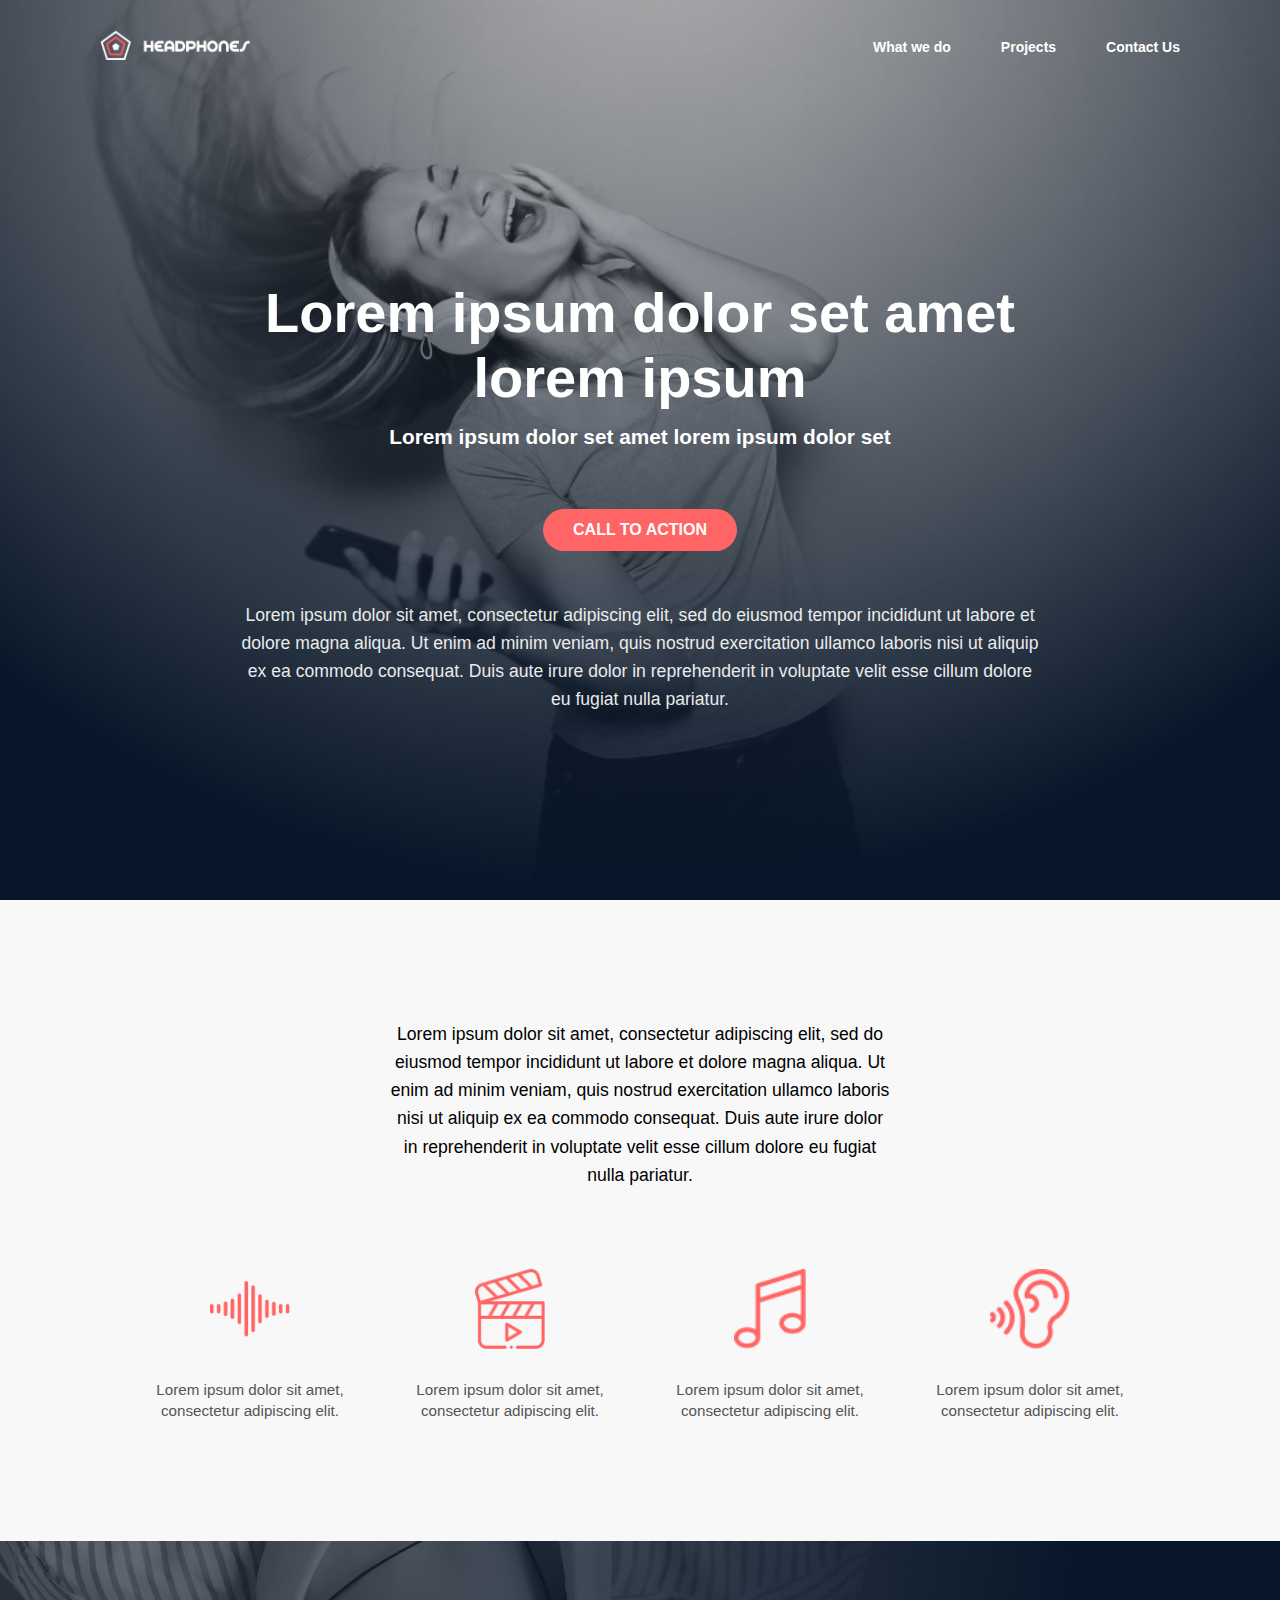
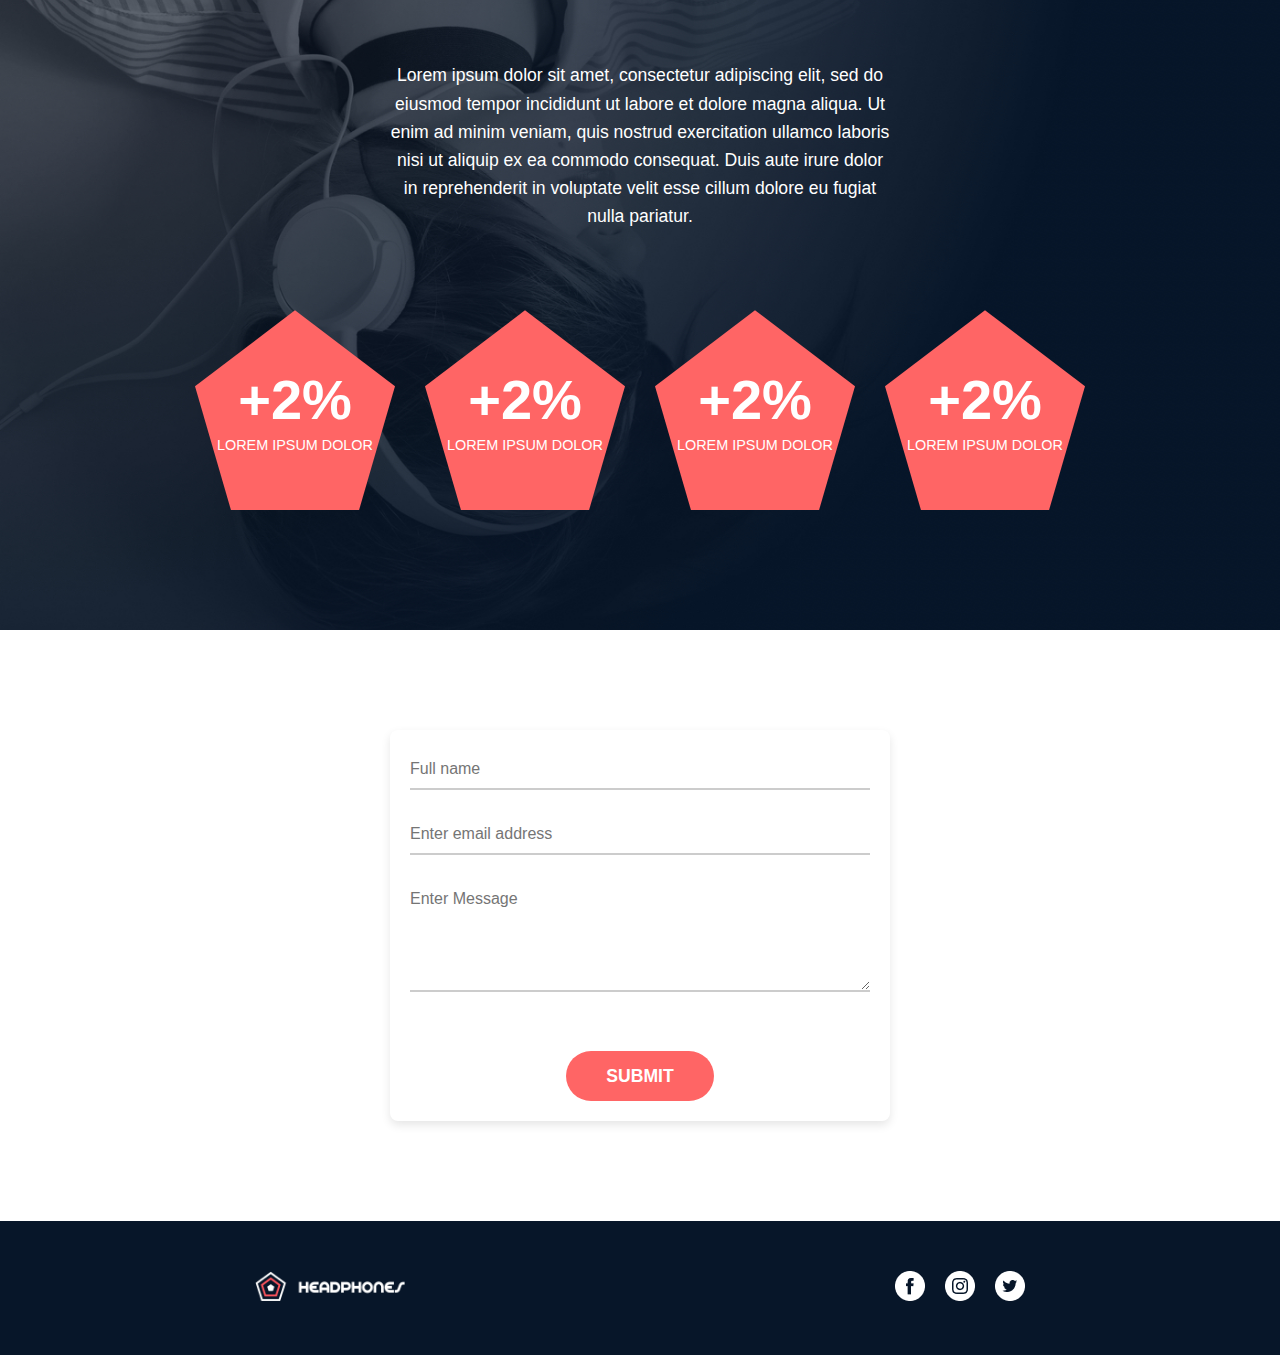
<file: headphones/8-index.html>
<!DOCTYPE html>
<html lang="en">
  <head>
    <meta charset="UTF-8" />
    <meta name="viewport" content="width=device-width, initial-scale=1.0" />
    <link rel="stylesheet" href="8-style.css" />
    <title>Document</title>
  </head>
  <body>
    <header class="header">
      <div class="nav-bar">
        <nav>
          <div class="logo">
            <img src="images/logo_headphones.png" alt="Headphones Logo" />
          </div>
          <ul class="nav-links">
            <li><a href="#">What we do</a></li>
            <li><a href="#">Projects</a></li>
            <li><a href="#">Contact Us</a></li>
          </ul>
          <div class="hamburger-menu">
            <span class="bar"></span>
            <span class="bar"></span>
            <span class="bar"></span>
          </div>
        </nav>
      </div>

      <div class="header-content">
        <div class="header-text">
          <h1>Lorem ipsum dolor set amet lorem ipsum</h1>
          <h4>Lorem ipsum dolor set amet lorem ipsum dolor set</h4>
          <a href="#" class="btn">Call to action</a>
          <p>
            Lorem ipsum dolor sit amet, consectetur adipiscing elit, sed do
            eiusmod tempor incididunt ut labore et dolore magna aliqua. Ut enim
            ad minim veniam, quis nostrud exercitation ullamco laboris nisi ut
            aliquip ex ea commodo consequat. Duis aute irure dolor in
            reprehenderit in voluptate velit esse cillum dolore eu fugiat nulla
            pariatur.
          </p>
        </div>
      </div>
    </header>
    <section class="features">
      <div class="features-tab">
        <div class="features-top">
          <p>
            Lorem ipsum dolor sit amet, consectetur adipiscing elit, sed do
            eiusmod tempor incididunt ut labore et dolore magna aliqua. Ut enim
            ad minim veniam, quis nostrud exercitation ullamco laboris nisi ut
            aliquip ex ea commodo consequat. Duis aute irure dolor in
            reprehenderit in voluptate velit esse cillum dolore eu fugiat nulla
            pariatur.
          </p>
        </div>
        <div class="features-bottom">
          <div class="row">
            <div class="feature-item">
              <img
                src="images/sound-frecuency.png"
                alt="Sound Frequency Icon"
              />
              <p>Lorem ipsum dolor sit amet, consectetur adipiscing elit.</p>
            </div>
            <div class="feature-item">
              <img src="images/video.png" alt="Video Icon" />
              <p>Lorem ipsum dolor sit amet, consectetur adipiscing elit.</p>
            </div>
            <div class="feature-item">
              <img src="images/music.png" alt="Music Icon" />
              <p>Lorem ipsum dolor sit amet, consectetur adipiscing elit.</p>
            </div>
            <div class="feature-item">
              <img src="images/hearing.png" alt="Hearing Icon" />
              <p>Lorem ipsum dolor sit amet, consectetur adipiscing elit.</p>
            </div>
          </div>
        </div>
      </div>
    </section>

    <section class="results">
      <div class="results-tab">
        <div class="results-text">
          <p>
            Lorem ipsum dolor sit amet, consectetur adipiscing elit, sed do
            eiusmod tempor incididunt ut labore et dolore magna aliqua. Ut enim
            ad minim veniam, quis nostrud exercitation ullamco laboris nisi ut
            aliquip ex ea commodo consequat. Duis aute irure dolor in
            reprehenderit in voluptate velit esse cillum dolore eu fugiat nulla
            pariatur.
          </p>
        </div>

        <div class="row results-grid">
          <div class="col">
            <h1>+2%</h1>
            <p>Lorem ipsum dolor</p>
          </div>
          <div class="col">
            <h1>+2%</h1>
            <p>Lorem ipsum dolor</p>
          </div>
          <div class="col">
            <h1>+2%</h1>
            <p>Lorem ipsum dolor</p>
          </div>
          <div class="col">
            <h1>+2%</h1>
            <p>Lorem ipsum dolor</p>
          </div>
        </div>
      </div>
    </section>

    <section class="contact-us">
      <div class="contact-tab">
        <form action="">
          <input type="text" placeholder="Full name" required /><br />
          <input
            type="email"
            name="email"
            id="email"
            required
            placeholder="Enter email address"
          /><br />
          <textarea
            name="message"
            id="message"
            rows="5"
            placeholder="Enter Message"
            required
          ></textarea
          ><br />
          <input type="submit" value="submit" />
        </form>
      </div>
    </section>

    <footer>
      <div class="footer-content">
        <div class="footer-left">
          <img src="images/logo_headphones.png" alt="Headphones Logo" />
        </div>
        <div class="footer-right">
          <a href="#"
            ><img src="images/Facebook_White.png" alt="Facebook Icon"
          /></a>
          <a href="#"
            ><img src="images/Instagram_White.png" alt="Instagram Icon"
          /></a>
          <a href="#"
            ><img src="images/Twitter_White.png" alt="Twitter Icon"
          /></a>
        </div>
      </div>
    </footer>

    <script src="8-script.js"></script>
  </body>
</html>
</file>
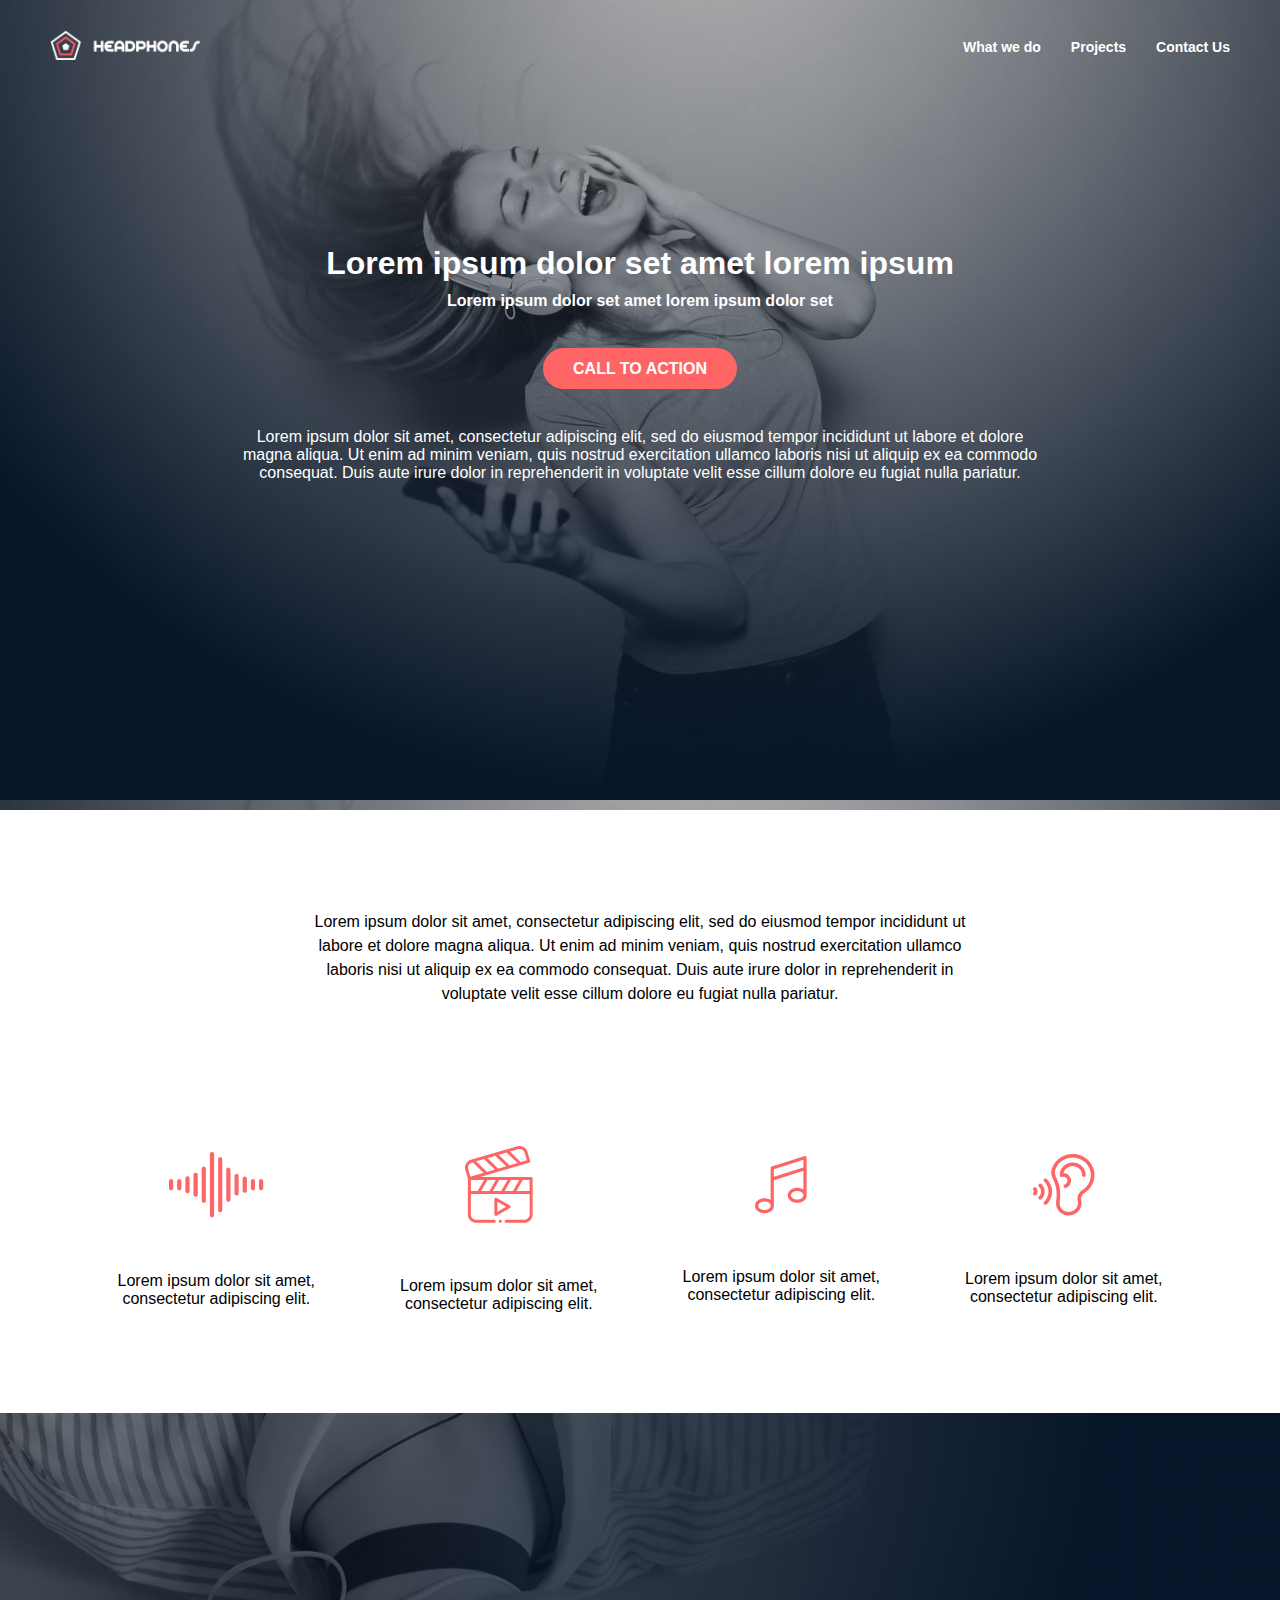
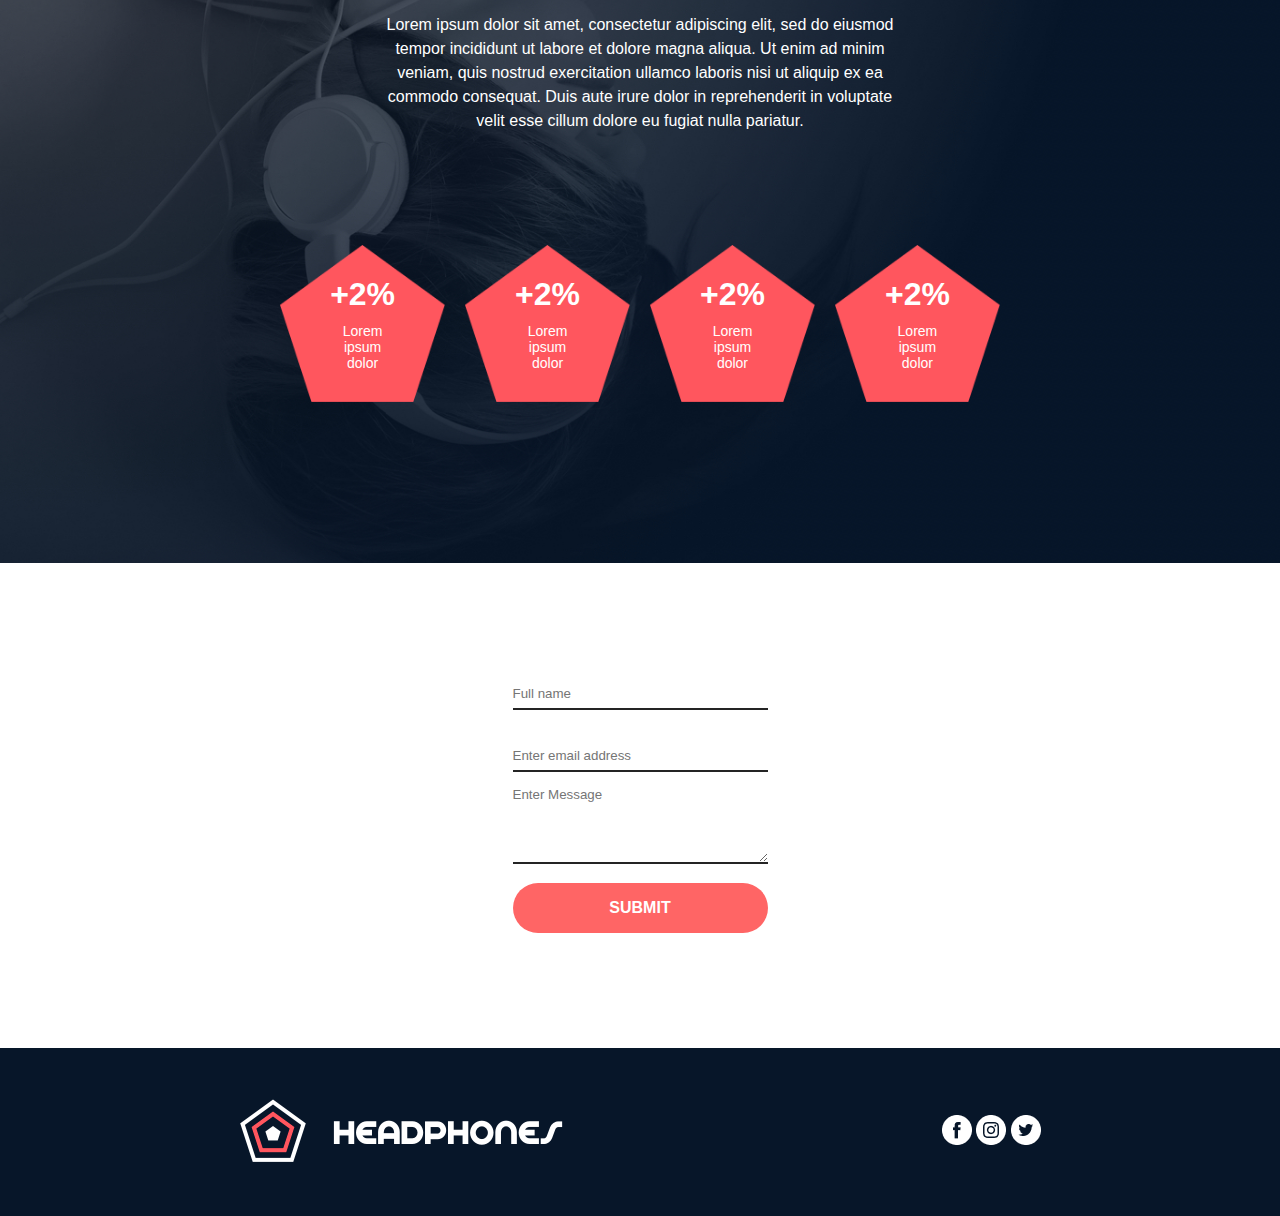
<file: headphones/headphone.html>
<!DOCTYPE html>
<html lang="en">
  <head>
    <meta charset="UTF-8" />
    <link rel="stylesheet" href="headphone.css" />
    <meta name="viewport" content="width=device-width, initial-scale=1.0" />
    <title>Headphone Website</title>
  </head>
  <body>
    <div class="header">
      <div class="nav-bar">
        <nav>
          <div class="logo">
            <img src="images/logo_headphones.png" width="150" alt="" />
          </div>
          <ul>
            <li><a href="#">What we do</a></li>
            <li><a href="#">Projects</a></li>
            <li><a href="#">Contact Us</a></li>
          </ul>
        </nav>
      </div>

      <div class="header-text">
        <div class="sub-text">
          <h1>Lorem ipsum dolor set amet lorem ipsum</h1>
          <h4>Lorem ipsum dolor set amet lorem ipsum dolor set</h4>
          <div class="btn"><a href="#">Call to action</a></div>

          <p>
            Lorem ipsum dolor sit amet, consectetur adipiscing elit, sed do
            eiusmod tempor incididunt ut labore et dolore magna aliqua. Ut enim
            ad minim veniam, quis nostrud exercitation ullamco laboris nisi ut
            aliquip ex ea commodo consequat. Duis aute irure dolor in
            reprehenderit in voluptate velit esse cillum dolore eu fugiat nulla
            pariatur.
          </p>
        </div>
      </div>
    </div>

    <div class="features">
      <div class="features-tab">
        <div class="features-top">
          <p>
            Lorem ipsum dolor sit amet, consectetur adipiscing elit, sed do
            eiusmod tempor incididunt ut labore et dolore magna aliqua. Ut enim
            ad minim veniam, quis nostrud exercitation ullamco laboris nisi ut
            aliquip ex ea commodo consequat. Duis aute irure dolor in
            reprehenderit in voluptate velit esse cillum dolore eu fugiat nulla
            pariatur.
          </p>
        </div>
        <div class="features-bottom">
          <div class="row">
            <div class="music">
              <img src="images/sound-frecuency.png" alt="" />
              <p>Lorem ipsum dolor sit amet, consectetur adipiscing elit.</p>
            </div>
            <div class="music">
              <img src="images/video.png" alt="" />
              <p>Lorem ipsum dolor sit amet, consectetur adipiscing elit.</p>
            </div>
            <div class="music">
              <img src="images/music.png" alt="" />
              <p>Lorem ipsum dolor sit amet, consectetur adipiscing elit.</p>
            </div>
            <div class="music">
              <img src="images/hearing.png" alt="" />
              <p>Lorem ipsum dolor sit amet, consectetur adipiscing elit.</p>
            </div>
          </div>
        </div>
      </div>
    </div>

    <div class="park">
      <div class="park-tab">
        <div class="text">
          <p>
            Lorem ipsum dolor sit amet, consectetur adipiscing elit, sed do
            eiusmod tempor incididunt ut labore et dolore magna aliqua. Ut enim
            ad minim veniam, quis nostrud exercitation ullamco laboris nisi ut
            aliquip ex ea commodo consequat. Duis aute irure dolor in
            reprehenderit in voluptate velit esse cillum dolore eu fugiat nulla
            pariatur.
          </p>
        </div>

        <div class="row">
          <div class="col">
            <h1>+2%</h1>
            <p>Lorem ipsum dolor</p>
          </div>
          <div class="col">
            <h1>+2%</h1>
            <p>Lorem ipsum dolor</p>
          </div>
          <div class="col">
            <h1>+2%</h1>
            <p>Lorem ipsum dolor</p>
          </div>
          <div class="col">
            <h1>+2%</h1>
            <p>Lorem ipsum dolor</p>
          </div>
        </div>
      </div>
    </div>

    <div class="contact-us">
      <div class="contact-tab">
        <form action="">
          <input type="text" placeholder="Full name" required /><br />
          <input
            type="email"
            name="email"
            id=""
            required
            placeholder="Enter email address"
          /><br />
          <textarea
            name=""
            id=""
            rows="5"
            cols="30"
            placeholder="Enter Message "
            required
          ></textarea
          ><br />
          <input type="submit" value="submit" />
        </form>
      </div>
    </div>
    <footer>
      <div class="footer">
        <div class="left">
          <img src="images/logo_headphones.png" alt="" />
        </div>
        <div class="right">
          <span><img src="images/Facebook_White.png" alt="" /></span>
          <span><img src="images/Instagram_White.png" alt="" /></span>
          <span><img src="images/Twitter_White.png" alt="" /></span>
        </div>
      </div>
    </footer>
  </body>
</html>
</file>
<file: headphones/0-style.css>
* {
  font-family: "Poppins", sans-serif;
  padding: 0;
  margin: 0;
  box-sizing: border-box;
}

/* Header Section */
.header {
  height: 100vh;
  background: url(images/headphones_hero_1.jpg) no-repeat center center/cover;
  color: #fff;
  display: flex;
  flex-direction: column;
}

.nav-bar {
  padding: 30px 50px;
  z-index: 10;
}

.nav-bar nav {
  display: flex;
  justify-content: space-between;
  align-items: center;
}

.nav-bar .logo img {
  width: 150px;
}

.nav-links {
  display: flex;
  gap: 30px;
  list-style: none;
}

.nav-links li a {
  text-decoration: none;
  font-size: 14px;
  font-weight: 600;
  color: #fff;
  transition: color 0.3s ease;
}

.nav-links li a:hover {
  color: #ff6565;
  border-bottom: 1px solid #ff6565;
  padding-bottom: 10px;
}

/* Hamburger Menu (for mobile/tablet) */
.hamburger-menu {
  display: none;
  flex-direction: column;
  justify-content: space-between;
  width: 30px;
  height: 21px;
  cursor: pointer;
  z-index: 20;
}

.hamburger-menu .bar {
  width: 100%;
  height: 3px;
  background-color: #fff;
  transition: all 0.3s ease-in-out;
}

.hamburger-menu.active .bar:nth-child(1) {
  transform: translateY(9px) rotate(45deg);
}

.hamburger-menu.active .bar:nth-child(2) {
  opacity: 0;
}

.hamburger-menu.active .bar:nth-child(3) {
  transform: translateY(-9px) rotate(-45deg);
}

/* Header Content (text, button) */
.header-content {
  flex-grow: 1;
  display: flex;
  justify-content: center;
  align-items: center;
  text-align: center;
  padding: 0 20px;
}

.header-text {
  max-width: 800px;
  padding-bottom: 50px;
}

.header-text h1 {
  font-size: 3em;
  font-weight: bold;
  font-family: "Inter", sans-serif;
  margin-bottom: 15px;
}

.header-text h4 {
  font-size: 1.2em;
  margin-bottom: 30px;
}

.btn {
  display: inline-block;
  padding: 12px 30px;
  text-transform: uppercase;
  color: #fff;
  background: #ff6565;
  border-radius: 50px;
  text-decoration: none;
  font-weight: 600;
  margin-top: 30px;
  margin-bottom: 50px;
  transition: background 0.3s ease, color 0.3s ease;
}

.btn:hover {
  color: #ff6565;
  background: #fff;
}

.header-text p {
  line-height: 1.6;
  font-size: 1.1em;
  opacity: 0.9;
}
</file>
<file: headphones/headphone.css>
* {
  font-family: "poppins", sans-serif;
  padding: 0;
  margin: 0;
}

.header {
  width: 100%;
  height: 90vh;
  background-position: center;
  background-repeat: no-repeat;
  background-size: cover;
  background: url(images/headphones_hero_1.jpg);
}

.nav-bar {
  padding: 30px 50px;
}

.nav-bar nav {
  display: flex;
  justify-content: space-between;
  align-items: center;
}

.nav-bar nav ul {
  display: inline-flex;
  gap: 30px;
  justify-content: space-between;
  align-items: center;
}

.nav-bar ul li {
  list-style: none;
}

.nav-bar nav ul li a {
  text-decoration: none;
  font-size: 14px;
  font-weight: 600;
  color: #fff;
}

nav ul li a:hover {
  color: #ff6565;
  transition: ease 0.5s;
  border-bottom: 1px solid #ff6565;
  padding-bottom: 10px;
}

.sub-text {
  width: 800px;
}

.sub-text h1 {
  font-size: 32px;
}

.sub-text h4 {
  font-size: 16px;
}

.btn {
  padding: 50px 0;
}

.btn a {
  padding: 12px 30px;
  text-transform: uppercase;
  color: #fff;
  background: #ff6565;
  border-radius: 50px;
  text-decoration: none;
  font-weight: 600;
  margin: 50px 0;
}

.btn a:hover {
  color: #ff6565;
  background: #fff;
}

.header-text {
  display: flex;
  height: 60vh;
  width: 100%;
  color: #fff;
  align-items: center;
  justify-content: center;
  text-align: center;
}

.header-text .sub-text h1 {
  font-size: 32px;
  font-weight: bold;
  font-family: "inter", sans-serif;
  padding-bottom: 10px;
}

/* Features */

.features {
  margin: 100px 0;
  padding: 0 100px;
  text-align: center;
}

.features-top p {
  font-size: 16px;
  padding: 0 200px;
  line-height: 1.5rem;
}

.features .row {
  display: flex;
  justify-content: center;
  align-items: center;
  text-align: center;
  gap: 50px;
  padding-top: 140px;
}

.row .music img {
  padding-bottom: 50px;
}

.park {
  background: url(images/headphones_hero_2.jpg);
  /* width: 100%; */
  /* height: 70vh; */
  background-position: center;
  background-size: cover;
  background-repeat: no-repeat;
  color: #fff;
  display: flex;
  flex-direction: column;
  justify-content: center;
  align-items: center;
  padding: 100px;
}

.park-tab .row {
  display: flex;
  justify-content: space-between;
  align-items: center;
  /* width: 100%; */
  padding: 50px 200px;
  height: 20vh;
  gap: 20px;
}

.park-tab .row .col {
  background: url(images/pentagone.png) no-repeat;
  padding: 50px;
  background-position: center;
  background-size: contain;
  height: 100%;
  text-align: center;
  display: flex;
  flex-direction: column;
  justify-content: center;
  align-items: center;
}

.park-tab .text {
  text-align: center;
  padding: 100px 300px 50px 300px;
}

.park-tab .text p {
  line-height: 1.5rem;
  font-size: 16px;
  font-weight: 500;
}

.col p {
  font-size: 14px;
  padding-top: 10px;
}

.contact-us {
  padding: 100px 200px;
  display: flex;
  justify-content: center;
  align-items: center;
}

.contact-tab form input {
  outline: none;
  height: 30px;
  width: 100%;
  border: none;
  border-bottom: 2px solid #242424;
  margin: 15px 0;
}

textarea {
  border: none;
  border-bottom: 2px solid #242424;
}

form input:last-child {
  border: none;
  height: 50px;
  background: #ff6565;
  color: #fff;
  font-size: 16px;
  font-weight: 600;
  text-transform: uppercase;
  border-radius: 50px;
}

footer {
  background: #071629;
  padding: 50px;
}

.footer {
  display: flex;
  justify-content: space-around;
  align-items: center;
}
</file>
<file: headphones/1-style.css>
* {
  font-family: "Poppins", sans-serif;
  padding: 0;
  margin: 0;
  box-sizing: border-box;
}

/* Header Section */
.header {
  height: 100vh;
  background: url(images/headphones_hero_1.jpg) no-repeat center center/cover;
  color: #fff;
  display: flex;
  flex-direction: column;
}

.nav-bar {
  padding: 30px 50px;
  z-index: 10;
}

.nav-bar nav {
  display: flex;
  justify-content: space-between;
  align-items: center;
}

.nav-bar .logo img {
  width: 150px;
}

.nav-links {
  display: flex;
  gap: 30px;
  list-style: none;
}

.nav-links li a {
  text-decoration: none;
  font-size: 14px;
  font-weight: 600;
  color: #fff;
  transition: color 0.3s ease;
}

.nav-links li a:hover {
  color: #ff6565;
  border-bottom: 1px solid #ff6565;
  padding-bottom: 10px;
}

/* Hamburger Menu (for mobile/tablet) */
.hamburger-menu {
  display: none;
  flex-direction: column;
  justify-content: space-between;
  width: 30px;
  height: 21px;
  cursor: pointer;
  z-index: 20;
}

.hamburger-menu .bar {
  width: 100%;
  height: 3px;
  background-color: #fff;
  transition: all 0.3s ease-in-out;
}

.hamburger-menu.active .bar:nth-child(1) {
  transform: translateY(9px) rotate(45deg);
}

.hamburger-menu.active .bar:nth-child(2) {
  opacity: 0;
}

.hamburger-menu.active .bar:nth-child(3) {
  transform: translateY(-9px) rotate(-45deg);
}

/* Header Content (text, button) */
.header-content {
  flex-grow: 1;
  display: flex;
  justify-content: center;
  align-items: center;
  text-align: center;
  padding: 0 20px;
}

.header-text {
  max-width: 800px;
  padding-bottom: 50px;
}

.header-text h1 {
  font-size: 3em;
  font-weight: bold;
  font-family: "Inter", sans-serif;
  margin-bottom: 15px;
}

.header-text h4 {
  font-size: 1.2em;
  margin-bottom: 30px;
}

.btn {
  display: inline-block;
  padding: 12px 30px;
  text-transform: uppercase;
  color: #fff;
  background: #ff6565;
  border-radius: 50px;
  text-decoration: none;
  font-weight: 600;
  margin-top: 30px;
  margin-bottom: 50px;
  transition: background 0.3s ease, color 0.3s ease;
}

.btn:hover {
  color: #ff6565;
  background: #fff;
}

.header-text p {
  line-height: 1.6;
  font-size: 1.1em;
  opacity: 0.9;
}

.features {
  padding: 100px 50px;
  text-align: center;
  background-color: #f8f8f8;
}

.features-top p {
  font-size: 1.1em;
  line-height: 1.6;
  max-width: 900px;
  margin: 0 auto 80px auto;
}

.features .row {
  display: flex;
  flex-wrap: wrap;
  justify-content: center;
  gap: 40px;
}

.feature-item {
  flex-basis: 220px;
  display: flex;
  flex-direction: column;
  align-items: center;
  text-align: center;
}

.feature-item img {
  margin-bottom: 30px;
  width: 80px;
  height: 80px;
  object-fit: contain;
}

.feature-item p {
  font-size: 0.95em;
  line-height: 1.4;
  color: #555;
}
</file>
<file: headphones/2-style.css>
* {
  font-family: "Poppins", sans-serif;
  padding: 0;
  margin: 0;
  box-sizing: border-box;
}

/* Header Section */
.header {
  height: 100vh;
  background: url(images/headphones_hero_1.jpg) no-repeat center center/cover;
  color: #fff;
  display: flex;
  flex-direction: column;
}

.nav-bar {
  padding: 30px 50px;
  z-index: 10;
}

.nav-bar nav {
  display: flex;
  justify-content: space-between;
  align-items: center;
}

.nav-bar .logo img {
  width: 150px;
}

.nav-links {
  display: flex;
  gap: 30px;
  list-style: none;
}

.nav-links li a {
  text-decoration: none;
  font-size: 14px;
  font-weight: 600;
  color: #fff;
  transition: color 0.3s ease;
}

.nav-links li a:hover {
  color: #ff6565;
  border-bottom: 1px solid #ff6565;
  padding-bottom: 10px;
}

/* Hamburger Menu (for mobile/tablet) */
.hamburger-menu {
  display: none;
  flex-direction: column;
  justify-content: space-between;
  width: 30px;
  height: 21px;
  cursor: pointer;
  z-index: 20;
}

.hamburger-menu .bar {
  width: 100%;
  height: 3px;
  background-color: #fff;
  transition: all 0.3s ease-in-out;
}

.hamburger-menu.active .bar:nth-child(1) {
  transform: translateY(9px) rotate(45deg);
}

.hamburger-menu.active .bar:nth-child(2) {
  opacity: 0;
}

.hamburger-menu.active .bar:nth-child(3) {
  transform: translateY(-9px) rotate(-45deg);
}

/* Header Content (text, button) */
.header-content {
  flex-grow: 1;
  display: flex;
  justify-content: center;
  align-items: center;
  text-align: center;
  padding: 0 20px;
}

.header-text {
  max-width: 800px;
  padding-bottom: 50px;
}

.header-text h1 {
  font-size: 3em;
  font-weight: bold;
  font-family: "Inter", sans-serif;
  margin-bottom: 15px;
}

.header-text h4 {
  font-size: 1.2em;
  margin-bottom: 30px;
}

.btn {
  display: inline-block;
  padding: 12px 30px;
  text-transform: uppercase;
  color: #fff;
  background: #ff6565;
  border-radius: 50px;
  text-decoration: none;
  font-weight: 600;
  margin-top: 30px;
  margin-bottom: 50px;
  transition: background 0.3s ease, color 0.3s ease;
}

.btn:hover {
  color: #ff6565;
  background: #fff;
}

.header-text p {
  line-height: 1.6;
  font-size: 1.1em;
  opacity: 0.9;
}

.features {
  padding: 100px 50px;
  text-align: center;
  background-color: #f8f8f8;
}

.features-top p {
  font-size: 1.1em;
  line-height: 1.6;
  max-width: 900px;
  margin: 0 auto 80px auto;
}

.features .row {
  display: flex;
  flex-wrap: wrap;
  justify-content: center;
  gap: 40px;
}

.feature-item {
  flex-basis: 220px;
  display: flex;
  flex-direction: column;
  align-items: center;
  text-align: center;
}

.feature-item img {
  margin-bottom: 30px;
  width: 80px;
  height: 80px;
  object-fit: contain;
}

.feature-item p {
  font-size: 0.95em;
  line-height: 1.4;
  color: #555;
}

.results {
  background: url(images/headphones_hero_2.jpg) no-repeat center center/cover;
  color: #fff;
  padding: 100px 50px;
  display: flex;
  flex-direction: column;
  justify-content: center;
  align-items: center;
  text-align: center;
}

.results-tab {
  max-width: 1200px;
  width: 100%;
}

.results-text {
  margin-bottom: 80px;
  max-width: 900px;
  margin-left: auto;
  margin-right: auto;
}

.results-text p {
  line-height: 1.6;
  font-size: 1.1em;
}

.results-grid {
  display: flex;
  flex-wrap: wrap;
  justify-content: center;
  gap: 30px;
  padding: 0;
}

.results-grid .col {
  background: url(images/pentagone.png) no-repeat center center/contain;
  padding: 40px;
  height: 180px;
  width: 180px;
  display: flex;
  flex-direction: column;
  justify-content: center;
  align-items: center;
  flex-shrink: 0;
  color: #fff;
}

.results-grid .col h1 {
  font-size: 3.5em;
  margin-bottom: 5px;
}

.results-grid .col p {
  font-size: 0.9em;
  text-transform: uppercase;
}
</file>
<file: headphones/6-style.css>
* {
  font-family: "Poppins", sans-serif;
  padding: 0;
  margin: 0;
  box-sizing: border-box;
}

/* Header Section */
.header {
  height: 100vh;
  background: url(images/headphones_hero_1.jpg) no-repeat center center/cover;
  color: #fff;
  display: flex;
  flex-direction: column;
}

.nav-bar {
  padding: 30px 50px;
  z-index: 10;
}

.nav-bar nav {
  display: flex;
  justify-content: space-between;
  align-items: center;
}

.nav-bar .logo img {
  width: 150px;
}

.nav-links {
  display: flex;
  gap: 30px;
  list-style: none;
}

.nav-links li a {
  text-decoration: none;
  font-size: 14px;
  font-weight: 600;
  color: #fff;
  transition: color 0.3s ease;
}

.nav-links li a:hover {
  color: #ff6565;
  border-bottom: 1px solid #ff6565;
  padding-bottom: 10px;
}

/* Hamburger Menu (for mobile/tablet) */
.hamburger-menu {
  display: none;
  flex-direction: column;
  justify-content: space-between;
  width: 30px;
  height: 21px;
  cursor: pointer;
  z-index: 20;
}

.hamburger-menu .bar {
  width: 100%;
  height: 3px;
  background-color: #fff;
  transition: all 0.3s ease-in-out;
}

.hamburger-menu.active .bar:nth-child(1) {
  transform: translateY(9px) rotate(45deg);
}

.hamburger-menu.active .bar:nth-child(2) {
  opacity: 0;
}

.hamburger-menu.active .bar:nth-child(3) {
  transform: translateY(-9px) rotate(-45deg);
}

/* Header Content (text, button) */
.header-content {
  flex-grow: 1;
  display: flex;
  justify-content: center;
  align-items: center;
  text-align: center;
  padding: 0 20px;
}

.header-text {
  max-width: 800px;
  padding-bottom: 50px;
}

.header-text h1 {
  font-size: 3em;
  font-weight: bold;
  font-family: "Inter", sans-serif;
  margin-bottom: 15px;
}

.header-text h4 {
  font-size: 1.2em;
  margin-bottom: 30px;
}

.btn {
  display: inline-block;
  padding: 12px 30px;
  text-transform: uppercase;
  color: #fff;
  background: #ff6565;
  border-radius: 50px;
  text-decoration: none;
  font-weight: 600;
  margin-top: 30px;
  margin-bottom: 50px;
  transition: background 0.3s ease, color 0.3s ease;
}

.btn:hover {
  color: #ff6565;
  background: #fff;
}

.header-text p {
  line-height: 1.6;
  font-size: 1.1em;
  opacity: 0.9;
}

.features {
  padding: 100px 50px;
  text-align: center;
  background-color: #f8f8f8;
}

.features-top p {
  font-size: 1.1em;
  line-height: 1.6;
  max-width: 900px;
  margin: 0 auto 80px auto;
}

.features .row {
  display: flex;
  flex-wrap: wrap;
  justify-content: center;
  gap: 40px;
}

.feature-item {
  flex-basis: 220px;
  display: flex;
  flex-direction: column;
  align-items: center;
  text-align: center;
}

.feature-item img {
  margin-bottom: 30px;
  width: 80px;
  height: 80px;
  object-fit: contain;
}

.feature-item p {
  font-size: 0.95em;
  line-height: 1.4;
  color: #555;
}

.results {
  background: url(images/headphones_hero_2.jpg) no-repeat center center/cover;
  color: #fff;
  padding: 100px 50px;
  display: flex;
  flex-direction: column;
  justify-content: center;
  align-items: center;
  text-align: center;
}

.results-tab {
  max-width: 1200px;
  width: 100%;
}

.results-text {
  margin-bottom: 80px;
  max-width: 1000px;
  margin-left: auto;
  margin-right: auto;
}

.results-text p {
  line-height: 1.6;
  font-size: 1.1em;
}

.results-grid {
  display: flex;
  flex-wrap: wrap;
  justify-content: center;
  gap: 30px;
  padding: 0;
}

.results-grid .col {
  /* background: url(images/pentagone.png) no-repeat center center/contain; */

  width: 200px;
  height: 200px;
  background-color: #ff6565;
  clip-path: polygon(50% 0%, 100% 38%, 82% 100%, 18% 100%, 0% 38%);
  /* padding: 40px;
  height: 180px;
  width: 180px; */
  display: flex;
  flex-direction: column;
  justify-content: center;
  align-items: center;
  flex-shrink: 0;
  color: #fff;
}

.results-grid .col h1 {
  font-size: 3.5em;
  margin-bottom: 5px;
}

.results-grid .col p {
  font-size: 0.9em;
  text-transform: uppercase;
}

/* Contact Us Section */
.contact-us {
  padding: 100px 20px;
  display: flex;
  justify-content: center;
  align-items: center;
  background-color: #fff;
}

.contact-tab {
  width: 100%;
  max-width: 500px;
  padding: 20px;
  background-color: #fff;
  border-radius: 8px;
  box-shadow: 0 4px 10px rgba(0, 0, 0, 0.1);
}

.contact-tab form input[type="text"],
.contact-tab form input[type="email"],
.contact-tab form textarea {
  width: 100%;
  padding: 10px 0;
  margin-bottom: 25px;
  border: none;
  border-bottom: 2px solid #ccc;
  font-size: 1em;
  color: #333;
  outline: none;
  transition: border-bottom-color 0.3s ease;
}

.contact-tab form input:focus,
.contact-tab form textarea:focus {
  border-bottom-color: #ff6565;
}

.contact-tab form textarea {
  resize: vertical;
}

.contact-tab form input[type="submit"] {
  border: none;
  height: 50px;
  background: #ff6565;
  color: #fff;
  font-size: 1.1em;
  font-weight: 600;
  text-transform: uppercase;
  border-radius: 50px;
  cursor: pointer;
  transition: background 0.3s ease, color 0.3s ease;
  width: auto;
  padding: 0 40px;
  display: block;
  margin: 30px auto 0 auto;
}

.contact-tab form input[type="submit"]:hover {
  background: #e65c5c;
}

.footer-content {
  flex-direction: column;
  text-align: center;
  gap: 20px;
}

.footer-right {
  justify-content: center;
}

/* Tablet (min-width: 768px and max-width: 1023px) */
@media (min-width: 768px) and (max-width: 1023px) {
  .nav-bar {
    padding: 25px 40px;
  }

  .nav-links {
    gap: 20px;
  }

  .header-text h1 {
    font-size: 2.8em;
  }

  .header-text h4 {
    font-size: 1.1em;
  }

  .features {
    padding: 80px 40px;
  }

  .features-top p {
    padding: 0 100px;
    margin-bottom: 70px;
  }

  .features .row {
    gap: 30px;
  }

  .results {
    padding: 80px 40px;
  }

  .results-text {
    padding: 0 150px;
    margin-bottom: 60px;
  }

  .results-grid {
    gap: 20px;
  }

  .results-grid .col {
    height: 160px;
    width: 160px;
    padding: 35px;
  }

  .contact-us {
    padding: 80px 40px;
  }

  .footer-content {
    justify-content: space-between;
  }
}

/* Desktop (min-width: 1024px) */
@media (min-width: 1024px) {
  .nav-bar {
    padding: 30px 100px;
  }

  .nav-links {
    gap: 50px;
  }

  .header-text {
    padding-bottom: 0;
  }

  .header-text h1 {
    font-size: 3.5em;
  }

  .header-text h4 {
    font-size: 1.3em;
  }

  .features {
    padding: 120px 100px;
  }

  .features-top p {
    padding: 0 200px;
  }

  .results {
    padding: 120px 100px;
  }

  .results-text {
    padding: 0 250px;
  }
}
</file>
<file: headphones/7-style.css>
* {
  font-family: "Poppins", sans-serif;
  padding: 0;
  margin: 0;
  box-sizing: border-box;
}

/* Header Section */
.header {
  height: 100vh;
  background: url(images/headphones_hero_1.jpg) no-repeat center center/cover;
  color: #fff;
  display: flex;
  flex-direction: column;
}

.nav-bar {
  padding: 30px 50px;
  z-index: 10;
}

.nav-bar nav {
  display: flex;
  justify-content: space-between;
  align-items: center;
}

.nav-bar .logo img {
  width: 150px;
}

.nav-links {
  display: flex;
  gap: 30px;
  list-style: none;
}

.nav-links li a {
  text-decoration: none;
  font-size: 14px;
  font-weight: 600;
  color: #fff;
  transition: color 0.3s ease;
}

.nav-links li a:hover {
  color: #ff6565;
  border-bottom: 1px solid #ff6565;
  padding-bottom: 10px;
}

/* Hamburger Menu (for mobile/tablet) */
.hamburger-menu {
  display: none;
  flex-direction: column;
  justify-content: space-between;
  width: 30px;
  height: 21px;
  cursor: pointer;
  z-index: 20;
}

.hamburger-menu .bar {
  width: 100%;
  height: 3px;
  background-color: #fff;
  transition: all 0.3s ease-in-out;
}

.hamburger-menu.active .bar:nth-child(1) {
  transform: translateY(9px) rotate(45deg);
}

.hamburger-menu.active .bar:nth-child(2) {
  opacity: 0;
}

.hamburger-menu.active .bar:nth-child(3) {
  transform: translateY(-9px) rotate(-45deg);
}

/* Header Content (text, button) */
.header-content {
  flex-grow: 1;
  display: flex;
  justify-content: center;
  align-items: center;
  text-align: center;
  padding: 0 20px;
}

.header-text {
  max-width: 800px;
  padding-bottom: 50px;
}

.header-text h1 {
  font-size: 3em;
  font-weight: bold;
  font-family: "Inter", sans-serif;
  margin-bottom: 15px;
}

.header-text h4 {
  font-size: 1.2em;
  margin-bottom: 30px;
}

.btn {
  display: inline-block;
  padding: 12px 30px;
  text-transform: uppercase;
  color: #fff;
  background: #ff6565;
  border-radius: 50px;
  text-decoration: none;
  font-weight: 600;
  margin-top: 30px;
  margin-bottom: 50px;
  transition: background 0.3s ease, color 0.3s ease;
}

.btn:hover {
  color: #ff6565;
  background: #fff;
}

.header-text p {
  line-height: 1.6;
  font-size: 1.1em;
  opacity: 0.9;
}

.features {
  padding: 100px 50px;
  text-align: center;
  background-color: #f8f8f8;
}

.features-top p {
  font-size: 1.1em;
  line-height: 1.6;
  max-width: 900px;
  margin: 0 auto 80px auto;
}

.features .row {
  display: flex;
  flex-wrap: wrap;
  justify-content: center;
  gap: 40px;
}

.feature-item {
  flex-basis: 220px;
  display: flex;
  flex-direction: column;
  align-items: center;
  text-align: center;
}

.feature-item img {
  margin-bottom: 30px;
  width: 80px;
  height: 80px;
  object-fit: contain;
}

.feature-item p {
  font-size: 0.95em;
  line-height: 1.4;
  color: #555;
}

.results {
  background: url(images/headphones_hero_2.jpg) no-repeat center center/cover;
  color: #fff;
  padding: 100px 50px;
  display: flex;
  flex-direction: column;
  justify-content: center;
  align-items: center;
  text-align: center;
}

.results-tab {
  max-width: 1200px;
  width: 100%;
}

.results-text {
  margin-bottom: 80px;
  max-width: 1000px;
  margin-left: auto;
  margin-right: auto;
}

.results-text p {
  line-height: 1.6;
  font-size: 1.1em;
}

.results-grid {
  display: flex;
  flex-wrap: wrap;
  justify-content: center;
  gap: 30px;
  padding: 0;
}

.results-grid .col {
  /* background: url(images/pentagone.png) no-repeat center center/contain; */

  width: 200px;
  height: 200px;
  background-color: #ff6565;
  clip-path: polygon(50% 0%, 100% 38%, 82% 100%, 18% 100%, 0% 38%);
  /* padding: 40px;
    height: 180px;
    width: 180px; */
  display: flex;
  flex-direction: column;
  justify-content: center;
  align-items: center;
  flex-shrink: 0;
  color: #fff;
}

.results-grid .col h1 {
  font-size: 3.5em;
  margin-bottom: 5px;
}

.results-grid .col p {
  font-size: 0.9em;
  text-transform: uppercase;
}

/* Contact Us Section */
.contact-us {
  padding: 100px 20px;
  display: flex;
  justify-content: center;
  align-items: center;
  background-color: #fff;
}

.contact-tab {
  width: 100%;
  max-width: 500px;
  padding: 20px;
  background-color: #fff;
  border-radius: 8px;
  box-shadow: 0 4px 10px rgba(0, 0, 0, 0.1);
}

.contact-tab form input[type="text"],
.contact-tab form input[type="email"],
.contact-tab form textarea {
  width: 100%;
  padding: 10px 0;
  margin-bottom: 25px;
  border: none;
  border-bottom: 2px solid #ccc;
  font-size: 1em;
  color: #333;
  outline: none;
  transition: border-bottom-color 0.3s ease;
}

.contact-tab form input:focus,
.contact-tab form textarea:focus {
  border-bottom-color: #ff6565;
}

.contact-tab form textarea {
  resize: vertical;
}

.contact-tab form input[type="submit"] {
  border: none;
  height: 50px;
  background: #ff6565;
  color: #fff;
  font-size: 1.1em;
  font-weight: 600;
  text-transform: uppercase;
  border-radius: 50px;
  cursor: pointer;
  transition: background 0.3s ease, color 0.3s ease;
  width: auto;
  padding: 0 40px;
  display: block;
  margin: 30px auto 0 auto;
}

.contact-tab form input[type="submit"]:hover {
  background: #e65c5c;
}

.footer-content {
  flex-direction: column;
  text-align: center;
  gap: 20px;
}

.footer-right {
  justify-content: center;
}

/* Tablet (min-width: 768px and max-width: 1023px) */
@media (min-width: 768px) and (max-width: 1023px) {
  .nav-bar {
    padding: 25px 40px;
  }

  .nav-links {
    gap: 20px;
  }

  .header-text h1 {
    font-size: 2.8em;
  }

  .header-text h4 {
    font-size: 1.1em;
  }

  .features {
    padding: 80px 40px;
  }

  .features-top p {
    padding: 0 100px;
    margin-bottom: 70px;
  }

  .features .row {
    gap: 30px;
  }

  .results {
    padding: 80px 40px;
  }

  .results-text {
    padding: 0 150px;
    margin-bottom: 60px;
  }

  .results-grid {
    gap: 20px;
  }

  .results-grid .col {
    height: 160px;
    width: 160px;
    padding: 35px;
  }

  .contact-us {
    padding: 80px 40px;
  }

  .footer-content {
    justify-content: space-between;
  }
}

/* Desktop (min-width: 1024px) */
@media (min-width: 1024px) {
  .nav-bar {
    padding: 30px 100px;
  }

  .nav-links {
    gap: 50px;
  }

  .header-text {
    padding-bottom: 0;
  }

  .header-text h1 {
    font-size: 3.5em;
  }

  .header-text h4 {
    font-size: 1.3em;
  }

  .features {
    padding: 120px 100px;
  }

  .features-top p {
    padding: 0 200px;
  }

  .results {
    padding: 120px 100px;
  }

  .results-text {
    padding: 0 250px;
  }
}
</file>
<file: headphones/8-style.css>
* {
  font-family: "Poppins", sans-serif;
  padding: 0;
  margin: 0;
  box-sizing: border-box;
}

/* Header Section */
.header {
  height: 100vh;
  background: url(images/headphones_hero_1.jpg) no-repeat center center/cover;
  color: #fff;
  display: flex;
  flex-direction: column;
}

.nav-bar {
  padding: 30px 50px;
  z-index: 10;
}

.nav-bar nav {
  display: flex;
  justify-content: space-between;
  align-items: center;
}

.nav-bar .logo img {
  width: 150px;
}

.nav-links {
  display: flex;
  gap: 30px;
  list-style: none;
}

.nav-links li a {
  text-decoration: none;
  font-size: 14px;
  font-weight: 600;
  color: #fff;
  transition: color 0.3s ease;
}

.nav-links li a:hover {
  color: #ff6565;
  border-bottom: 1px solid #ff6565;
  padding-bottom: 10px;
}

/* Hamburger Menu (for mobile/tablet) */
.hamburger-menu {
  display: none;
  flex-direction: column;
  justify-content: space-between;
  width: 30px;
  height: 21px;
  cursor: pointer;
  z-index: 20;
}

.hamburger-menu .bar {
  width: 100%;
  height: 3px;
  background-color: #fff;
  transition: all 0.3s ease-in-out;
}

.hamburger-menu.active .bar:nth-child(1) {
  transform: translateY(9px) rotate(45deg);
}

.hamburger-menu.active .bar:nth-child(2) {
  opacity: 0;
}

.hamburger-menu.active .bar:nth-child(3) {
  transform: translateY(-9px) rotate(-45deg);
}

/* Header Content (text, button) */
.header-content {
  flex-grow: 1;
  display: flex;
  justify-content: center;
  align-items: center;
  text-align: center;
  padding: 0 20px;
}

.header-text {
  max-width: 800px;
  padding-bottom: 50px;
}

.header-text h1 {
  font-size: 3em;
  font-weight: bold;
  font-family: "Inter", sans-serif;
  margin-bottom: 15px;
}

.header-text h4 {
  font-size: 1.2em;
  margin-bottom: 30px;
}

.btn {
  display: inline-block;
  padding: 12px 30px;
  text-transform: uppercase;
  color: #fff;
  background: #ff6565;
  border-radius: 50px;
  text-decoration: none;
  font-weight: 600;
  margin-top: 30px;
  margin-bottom: 50px;
  transition: background 0.3s ease, color 0.3s ease;
}

.btn:hover {
  color: #ff6565;
  background: #fff;
}

.header-text p {
  line-height: 1.6;
  font-size: 1.1em;
  opacity: 0.9;
}

.features {
  padding: 100px 50px;
  text-align: center;
  background-color: #f8f8f8;
}

.features-top p {
  font-size: 1.1em;
  line-height: 1.6;
  max-width: 900px;
  margin: 0 auto 80px auto;
}

.features .row {
  display: flex;
  flex-wrap: wrap;
  justify-content: center;
  gap: 40px;
}

.feature-item {
  flex-basis: 220px;
  display: flex;
  flex-direction: column;
  align-items: center;
  text-align: center;
}

.feature-item img {
  margin-bottom: 30px;
  width: 80px;
  height: 80px;
  object-fit: contain;
}

.feature-item p {
  font-size: 0.95em;
  line-height: 1.4;
  color: #555;
}

.results {
  background: url(images/headphones_hero_2.jpg) no-repeat center center/cover;
  color: #fff;
  padding: 100px 50px;
  display: flex;
  flex-direction: column;
  justify-content: center;
  align-items: center;
  text-align: center;
}

.results-tab {
  max-width: 1200px;
  width: 100%;
}

.results-text {
  margin-bottom: 80px;
  max-width: 1000px;
  margin-left: auto;
  margin-right: auto;
}

.results-text p {
  line-height: 1.6;
  font-size: 1.1em;
}

.results-grid {
  display: flex;
  flex-wrap: wrap;
  justify-content: center;
  gap: 30px;
  padding: 0;
}

.results-grid .col {
  /* background: url(images/pentagone.png) no-repeat center center/contain; */

  width: 200px;
  height: 200px;
  background-color: #ff6565;
  clip-path: polygon(50% 0%, 100% 38%, 82% 100%, 18% 100%, 0% 38%);
  /* padding: 40px;
      height: 180px;
      width: 180px; */
  display: flex;
  flex-direction: column;
  justify-content: center;
  align-items: center;
  flex-shrink: 0;
  color: #fff;
}

.results-grid .col h1 {
  font-size: 3.5em;
  margin-bottom: 5px;
}

.results-grid .col p {
  font-size: 0.9em;
  text-transform: uppercase;
}

/* Contact Us Section */
.contact-us {
  padding: 100px 20px;
  display: flex;
  justify-content: center;
  align-items: center;
  background-color: #fff;
}

.contact-tab {
  width: 100%;
  max-width: 500px;
  padding: 20px;
  background-color: #fff;
  border-radius: 8px;
  box-shadow: 0 4px 10px rgba(0, 0, 0, 0.1);
}

.contact-tab form input[type="text"],
.contact-tab form input[type="email"],
.contact-tab form textarea {
  width: 100%;
  padding: 10px 0;
  margin-bottom: 25px;
  border: none;
  border-bottom: 2px solid #ccc;
  font-size: 1em;
  color: #333;
  outline: none;
  transition: border-bottom-color 0.3s ease;
}

.contact-tab form input:focus,
.contact-tab form textarea:focus {
  border-bottom-color: #ff6565;
}

.contact-tab form textarea {
  resize: vertical;
}

.contact-tab form input[type="submit"] {
  border: none;
  height: 50px;
  background: #ff6565;
  color: #fff;
  font-size: 1.1em;
  font-weight: 600;
  text-transform: uppercase;
  border-radius: 50px;
  cursor: pointer;
  transition: background 0.3s ease, color 0.3s ease;
  width: auto;
  padding: 0 40px;
  display: block;
  margin: 30px auto 0 auto;
}

.contact-tab form input[type="submit"]:hover {
  background: #e65c5c;
}

/* Footer Section */
footer {
  background: #071629;
  padding: 50px 20px;
  color: #fff;
}

.footer-content {
  /* display: flex; */
  /* flex-wrap: wrap; */
  /* flex-direction: row;
  justify-content: space-around;
  align-items: center; */
  /* max-width: 1200px; */
  /* margin: 0 auto; */
  gap: 30px;
}

.footer-left img {
  width: 150px;
}

.footer-right {
  display: flex;
  gap: 20px;
}

.footer-right img {
  width: 30px;
  height: 30px;
  transition: transform 0.2s ease;
}

.footer-right img:hover {
  transform: translateY(-3px);
}

.footer-content {
  flex-direction: row;
  display: flex;
  align-items: center;
  justify-content: space-around;
  text-align: center;
  gap: 20px;
}

.footer-right {
  justify-content: center;
}

/* Tablet (min-width: 768px and max-width: 1023px) */
@media (min-width: 768px) and (max-width: 1023px) {
  .nav-bar {
    padding: 25px 40px;
  }

  .nav-links {
    gap: 20px;
  }

  .header-text h1 {
    font-size: 2.8em;
  }

  .header-text h4 {
    font-size: 1.1em;
  }

  .features {
    padding: 80px 40px;
  }

  .features-top p {
    padding: 0 100px;
    margin-bottom: 70px;
  }

  .features .row {
    gap: 30px;
  }

  .results {
    padding: 80px 40px;
  }

  .results-text {
    padding: 0 150px;
    margin-bottom: 60px;
  }

  .results-grid {
    gap: 20px;
  }

  .results-grid .col {
    height: 160px;
    width: 160px;
    padding: 35px;
  }

  .contact-us {
    padding: 80px 40px;
  }

  .footer-content {
    justify-content: space-between;
  }
}

/* Desktop (min-width: 1024px) */
@media (min-width: 1024px) {
  .nav-bar {
    padding: 30px 100px;
  }

  .nav-links {
    gap: 50px;
  }

  .header-text {
    padding-bottom: 0;
  }

  .header-text h1 {
    font-size: 3.5em;
  }

  .header-text h4 {
    font-size: 1.3em;
  }

  .features {
    padding: 120px 100px;
  }

  .features-top p {
    padding: 0 200px;
  }

  .results {
    padding: 120px 100px;
  }

  .results-text {
    padding: 0 250px;
  }
}
</file>
